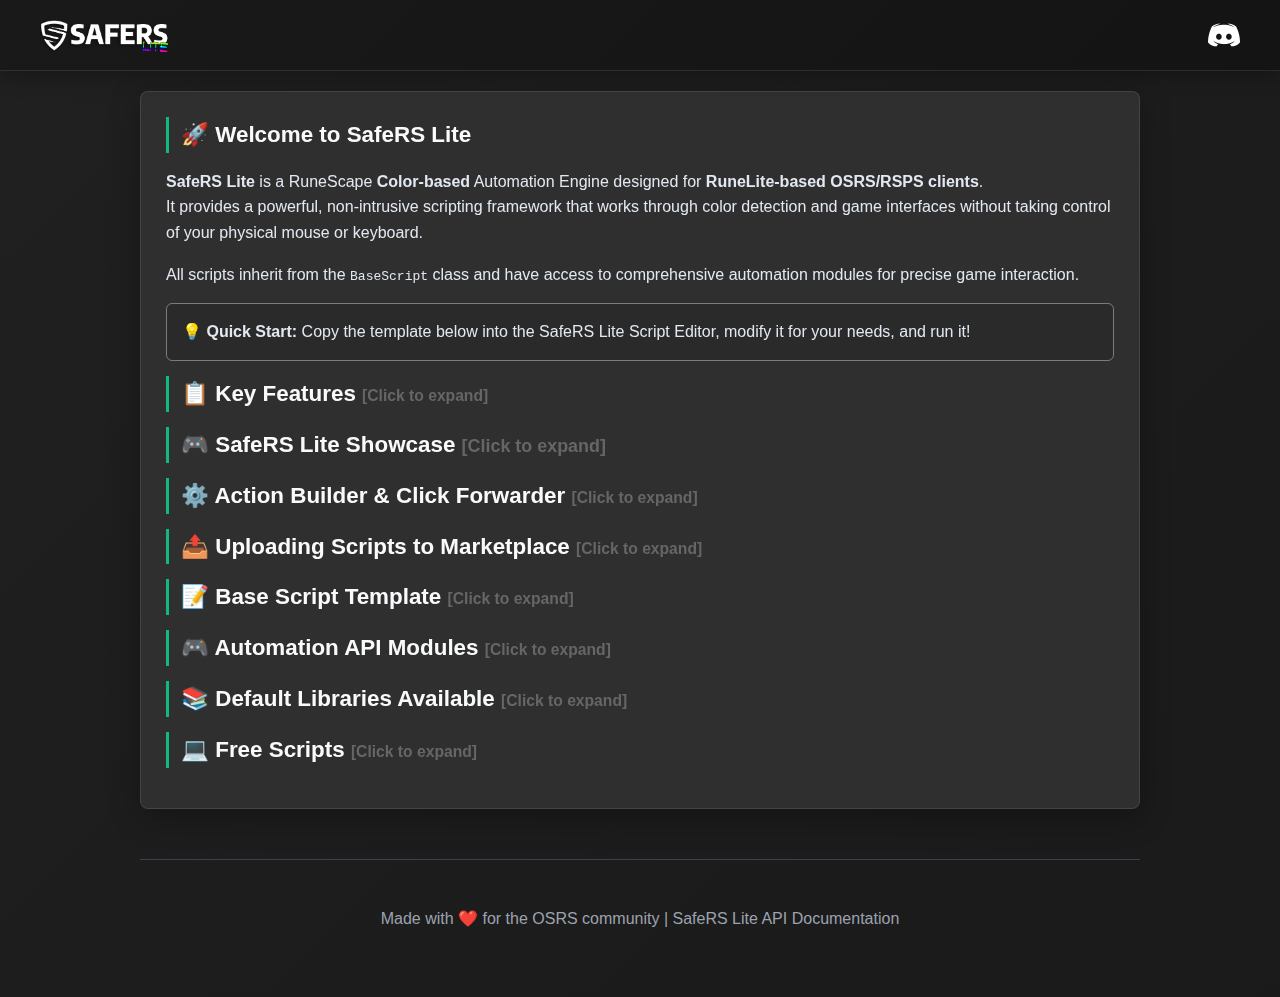
<file: docs/index.html>
<!DOCTYPE html>
<html lang="en">
<head>
    <meta charset="UTF-8">
    <meta name="viewport" content="width=device-width, initial-scale=1.0">
    <title>SafeRS Lite API Documentation</title>
    <link rel="icon" type="image/x-icon" href="assets/MainLogo.ico">
    <link rel="stylesheet" href="styles.css">
</head>
<body>
    <div class="header">
        <div class="left-section">
            <img src="assets/logo.png" alt="SafeRS Lite Logo">
        </div>
        <div class="right-section">
            <a href="https://discord.gg/safers" class="discord-link" target="_blank">
                <img src="assets/discord_image.png" alt="Join Discord">
            </a>
        </div>
    </div>

    <div class="container">
        <div class="main-content">
            <h2>🚀 Welcome to SafeRS <span class="rainbow-text">Lite</span></h2>
            <p><b>SafeRS Lite</b> is a RuneScape <b>Color-based</b> Automation Engine designed for <b>RuneLite-based OSRS/RSPS clients</b>.<br>It provides a powerful, non-intrusive scripting framework that works through color detection and game interfaces without taking control of your physical mouse or keyboard.</p>
            <p>All scripts inherit from the <code>BaseScript</code> class and have access to comprehensive automation modules for precise game interaction.</p>

            <div class="highlight">
                <strong>💡 Quick Start:</strong> Copy the template below into the SafeRS Lite Script Editor, modify it for your needs, and run it!
            </div>

            <h2>📋 Key Features <span id="features-toggle" style="cursor: pointer; font-size: 0.7em; color: #666;">[Click to expand]</span></h2>
            <div class="features-container" id="features-content" style="display: none;">
                <div class="features-list">
                    <div class="feature-card">
                        <div class="feature-icon">🛡️</div>
                        <div class="feature-content">
                            <h3>Non-Intrusive</h3>
                            <p>SafeRS Lite doesn't take control of your physical mouse or keyboard - it works through color detection and game interfaces only.</p>
                        </div>
                    </div>
                    <div class="feature-card">
                        <div class="feature-icon">🎯</div>
                        <div class="feature-content">
                            <h3>Structured Scripting</h3>
                            <p>All scripts follow a consistent setup → execute → cleanup pattern for reliable automation.</p>
                        </div>
                    </div>
                    <div class="feature-card">
                        <div class="feature-icon">🔄</div>
                        <div class="feature-content">
                            <h3>Automatic Injection</h3>
                            <p>All automation modules are automatically available in your script instance.</p>
                        </div>
                    </div>
                    <div class="feature-card">
                        <div class="feature-icon">📊</div>
                        <div class="feature-content">
                            <h3>Built-in Logging</h3>
                            <p>Timestamped logging system with <code>self.log()</code> for debugging and monitoring.</p>
                        </div>
                    </div>
                    <div class="feature-card">
                        <div class="feature-icon">🛡️</div>
                        <div class="feature-content">
                            <h3>Error Handling</h3>
                            <p>Comprehensive error handling with proper cleanup and status reporting.</p>
                        </div>
                    </div>
                    <div class="feature-card">
                        <div class="feature-icon">⚙️</div>
                        <div class="feature-content">
                            <h3>Action Builder</h3>
                            <p>Create complex multi-step action sequences triggered by hotkeys. Chain clicks, color detection, delays, and conditional logic for powerful automation.</p>
                        </div>
                    </div>
                    <div class="feature-card">
                        <div class="feature-icon">🖱️</div>
                        <div class="feature-content">
                            <h3>Click Forwarder</h3>
                            <p>Forward mouse clicks through action sequences. Step through actions one-by-one with each click or use autoclicker mode for hands-free automation.</p>
                        </div>
                    </div>
                </div>
            </div>

            <h2>🎮 SafeRS Lite Showcase <span id="showcase-toggle" style="cursor: pointer; font-size: 0.8em; color: #666;">[Click to expand]</span></h2>
            <div class="showcase-scrollable" id="showcase-content" style="display: none;">
                <div class="showcase-step">
                    <h3>Step 1: Window Attachment <span id="step1-toggle" style="cursor: pointer; font-size: 0.7em; color: #666;">[Click to expand]</span></h3>
                    <div id="step1-content" style="display: none;">
                        <p>Choose any window that is open on your computer and easily attach SafeRS Lite to it. The window attachment system allows you to target specific applications for automation.</p>
                        <img src="assets/example_window_attachment.png" alt="Window Attachment Example" style="max-width: 50%; height: auto; border-radius: 8px; margin: 20px 0;">
                    </div>
                </div>

                <div class="showcase-step">
                    <h3>Step 2: Area Configuration <span id="step2-toggle" style="cursor: pointer; font-size: 0.7em; color: #666;">[Click to expand]</span></h3>
                    <div id="step2-content" style="display: none;">
                        <p>SafeRS Lite comes with a bunch of standard required areas to configure with custom draw handling. These areas are initialized as globals for scripting:</p>
                        <ul style="color: #d1d5db; margin: 15px 0;">
                            <li><code>self.inventory</code> - Inventory area data</li>
                            <li><code>self.play_area</code> - Main game area data</li>
                            <li><code>self.bank</code> - Bank interface area data</li>
                            <li><code>self.spellbook</code> - Spellbook area data</li>
                            <li><code>self.chat</code> - Chat interface area data</li>
                            <li><code>self.minimap</code> - Minimap area data</li>
                            <li><code>self.equipment</code> - Equipment area data</li>
                            <li><code>self.prayer_menu</code> - Prayer menu area data</li>
                            <li><code>self.compass</code> - Compass area data</li>
                            <li><code>self.health_orb</code> - Health orb area data</li>
                            <li><code>self.prayer_orb</code> - Prayer orb area data</li>
                            <li><code>self.run_orb</code> - Run orb area data</li>
                            <li><code>self.special_attack_orb</code> - Special attack orb area data</li>
                            <li><code>self.xp_drop_area</code> - XP drop area data</li>
                            <li><code>custom areas by string</code> - Custom areas data if you put a space use underscores</li>
                        </ul>
                        <img src="assets/example_areas.png" alt="Area Configuration Example" style="max-width: 50%; height: auto; border-radius: 8px; margin: 20px 0;">
                    </div>
                </div>

                <div class="showcase-step">
                    <h3>Step 3: Script Management <span id="step3-toggle" style="cursor: pointer; font-size: 0.7em; color: #666;">[Click to expand]</span></h3>
                    <div id="step3-content" style="display: none;">
                        <p>Your saved scripts will load here and you can run them directly from this interface. This is your script library where all your automation scripts are organized.</p>
                        <img src="assets/example_scripts1.png" alt="Scripts View Example 1" style="max-width: 50%; height: auto; border-radius: 8px; margin: 20px 0;">

                        <p>SafeRS Lite comes with a built-in gear switcher that allows you to quickly switch between equipment setups. This is included with every SafeRS Lite installation.</p>
                        <img src="assets/example_scripts2.png" alt="Built-in Gear Switcher Example" style="max-width: 50%; height: auto; border-radius: 8px; margin: 20px 0;">
                    </div>
                </div>

                <div class="showcase-step">
                    <h3>Step 4: Script Editor <span id="step4-toggle" style="cursor: pointer; font-size: 0.7em; color: #666;">[Click to expand]</span></h3>
                    <div id="step4-content" style="display: none;">
                        <p>The built-in script loader lets you paste in your script or edit existing ones. Scripts can be loaded from your saved scripts library or created from scratch.</p>
                        <img src="assets/example_scripting_editor.png" alt="Scripting Editor Example" style="max-width: 50%; height: auto; border-radius: 8px; margin: 20px 0;">
                    </div>
                </div>

                <div class="showcase-step">
                    <h3>Step 5: Script Execution <span id="step5-toggle" style="cursor: pointer; font-size: 0.7em; color: #666;">[Click to expand]</span></h3>
                    <div id="step5-content" style="display: none;">
                        <p>Start and stop your scripts with simple controls. The log output area shows real-time feedback from your running scripts, including status updates and any errors.</p>
                        <img src="assets/example_script_execution.png" alt="Script Execution Example" style="max-width: 50%; height: auto; border-radius: 8px; margin: 20px 0;">
                    </div>
                </div>

                <div class="showcase-step">
                    <h3>Step 6: Saved Scripts Management <span id="step6-toggle" style="cursor: pointer; font-size: 0.7em; color: #666;">[Click to expand]</span></h3>
                    <div id="step6-content" style="display: none;">
                        <p>Manage your saved scripts configuration. Scripts are automatically saved and will load into the program each time you start SafeRS Lite.</p>
                        <img src="assets/example_saved_scripts.png" alt="Saved Scripts Example" style="max-width: 50%; height: auto; border-radius: 8px; margin: 20px 0;">
                    </div>
                </div>

                <div class="showcase-step">
                    <h3>Step 7: Script Utilities <span id="step7-toggle" style="cursor: pointer; font-size: 0.7em; color: #666;">[Click to expand]</span></h3>
                    <div id="step7-content" style="display: none;">
                        <p>Helpful utilities for picking coordinates and colors. These tools make it easy to identify specific screen locations and color values for your automation scripts.</p>
                        <img src="assets/example_script_utilities.png" alt="Script Utilities Example" style="max-width: 50%; height: auto; border-radius: 8px; margin: 20px 0;">
                    </div>
                </div>

                <div class="showcase-step">
                    <h3>Step 8: Action Builder <span id="step8-toggle" style="cursor: pointer; font-size: 0.7em; color: #666;">[Click to expand]</span></h3>
                    <div id="step8-content" style="display: none;">
                        <p>Build powerful action sequences that execute with a single hotkey press. Create multi-step automations with conditional logic, color detection, and human-like timing.</p>
                        <p>Action Builder allows you to:</p>
                        <ul style="color: #d1d5db; margin: 15px 0;">
                            <li>Chain multiple actions together (clicks, key presses, delays, color scanning)</li>
                            <li>Use conditional logic based on color detection results</li>
                            <li>Assign hotkeys to trigger entire sequences instantly</li>
                            <li>Create reusable action sets for common tasks</li>
                            <li>Interact with inventory, spellbook, equipment, and custom areas</li>
                        </ul>
                        <p>Perfect for gear switching, quick actions, and complex automation workflows.</p>
                    </div>
                </div>

                <div class="showcase-step">
                    <h3>Step 9: Click Forwarder <span id="step9-toggle" style="cursor: pointer; font-size: 0.7em; color: #666;">[Click to expand]</span></h3>
                    <div id="step9-content" style="display: none;">
                        <p>Forward mouse clicks through action sequences step-by-step. Each click executes the next action in your configured sequence, giving you precise control over complex automation.</p>
                        <p>Click Forwarder features:</p>
                        <ul style="color: #d1d5db; margin: 15px 0;">
                            <li>Step-through mode: Execute actions one-by-one with each click</li>
                            <li>Autoclicker mode: Automatically execute actions at configurable intervals</li>
                            <li>Multiple action sets: Switch between different sequences on the fly</li>
                            <li>Toggle hotkeys: Enable/disable forwarding with a key press</li>
                            <li>Works seamlessly with Action Builder sequences</li>
                        </ul>
                        <p>Ideal for repetitive tasks, gear switches, and situations where you want to control the pace of automation.</p>
                    </div>
                </div>
            </div>

            <h2>⚙️ Action Builder & Click Forwarder <span id="config-toggle" style="cursor: pointer; font-size: 0.7em; color: #666;">[Click to expand]</span></h2>
            <div class="template-section" id="config-content" style="display: none;">
                <h3>Action Builder</h3>
                <p>The <strong>Action Builder</strong> allows you to create sequences of actions that are triggered by hotkeys. This powerful feature lets you automate complex multi-step operations with a single key press.</p>
                
                <div class="highlight">
                    <strong>💡 Key Features:</strong>
                    <ul style="color: #d1d5db; margin: 15px 0;">
                        <li><strong>Action Sequences:</strong> Chain together multiple actions (clicks, color detection, key presses, delays, etc.)</li>
                        <li><strong>Hotkey Triggers:</strong> Assign any keyboard hotkey to activate your action sequence</li>
                        <li><strong>Conditional Logic:</strong> Use if/else statements based on color detection results</li>
                        <li><strong>Area-Based Actions:</strong> Click locations, scan colors, and interact with inventory slots, spellbook, equipment, and custom areas</li>
                        <li><strong>Human-like Timing:</strong> Randomize delays and click positions for natural behavior</li>
                    </ul>
                </div>

                <h4>Available Action Types</h4>
                <div style="margin: 15px 0;">
                    <table style="width: 100%; border-collapse: collapse; color: #d1d5db;">
                        <thead>
                            <tr style="background-color: #2C2F33; border-bottom: 2px solid #40444B;">
                                <th style="padding: 10px; text-align: left;">Action Type</th>
                                <th style="padding: 10px; text-align: left;">Description</th>
                            </tr>
                        </thead>
                        <tbody>
                            <tr style="border-bottom: 1px solid #40444B;">
                                <td style="padding: 8px;"><code>👆 Click</code></td>
                                <td style="padding: 8px;">Click a specific location, inventory slot, spellbook slot, or equipment slot</td>
                            </tr>
                            <tr style="border-bottom: 1px solid #40444B;">
                                <td style="padding: 8px;"><code>🔍 Find & Click</code></td>
                                <td style="padding: 8px;">Scan an area for a color and automatically click it when found</td>
                            </tr>
                            <tr style="border-bottom: 1px solid #40444B;">
                                <td style="padding: 8px;"><code>⌨️ Key</code></td>
                                <td style="padding: 8px;">Press a keyboard key or key combination (with Ctrl, Shift, Alt modifiers)</td>
                            </tr>
                            <tr style="border-bottom: 1px solid #40444B;">
                                <td style="padding: 8px;"><code>⏱️ Wait</code></td>
                                <td style="padding: 8px;">Pause execution for a specified duration (with optional randomization)</td>
                            </tr>
                            <tr style="border-bottom: 1px solid #40444B;">
                                <td style="padding: 8px;"><code>⏳ Wait Color</code></td>
                                <td style="padding: 8px;">Wait until a specific color appears in an area before continuing</td>
                            </tr>
                            <tr style="border-bottom: 1px solid #40444B;">
                                <td style="padding: 8px;"><code>✅ If Found</code></td>
                                <td style="padding: 8px;">Conditional - only execute next actions if previous color scan found a match</td>
                            </tr>
                            <tr style="border-bottom: 1px solid #40444B;">
                                <td style="padding: 8px;"><code>❌ If Missing</code></td>
                                <td style="padding: 8px;">Conditional - only execute next actions if previous color scan did NOT find a match</td>
                            </tr>
                            <tr style="border-bottom: 1px solid #40444B;">
                                <td style="padding: 8px;"><code>↩️ End If</code></td>
                                <td style="padding: 8px;">End a conditional block (if/else)</td>
                            </tr>
                            <tr style="border-bottom: 1px solid #40444B;">
                                <td style="padding: 8px;"><code>⛔ Stop</code></td>
                                <td style="padding: 8px;">Stop execution of the action sequence</td>
                            </tr>
                            <tr style="border-bottom: 1px solid #40444B;">
                                <td style="padding: 8px;"><code>🎲 Antiban</code></td>
                                <td style="padding: 8px;">Random chance to skip this action (for human-like variation)</td>
                            </tr>
                        </tbody>
                    </table>
                </div>

                <div class="highlight">
                    <strong>📖 Usage:</strong> Action Builder is accessible from the <strong>Scripts</strong> tab. Create action sets, assign hotkeys, and enable them to use your sequences in-game.
                </div>

                <h3>Click Forwarder</h3>
                <p>The <strong>Click Forwarder</strong> allows you to step through action sequences with each mouse click. It provides precise control over when actions execute, perfect for situations where you want manual control over the automation pace.</p>
                
                <div class="highlight">
                    <strong>💡 Key Features:</strong>
                    <ul style="color: #d1d5db; margin: 15px 0;">
                        <li><strong>Step-Through Mode:</strong> Execute actions one-by-one with each left click</li>
                        <li><strong>Autoclicker Mode:</strong> Automatically execute actions at configurable intervals (hands-free)</li>
                        <li><strong>Action Set Integration:</strong> Use the same action sets created in Action Builder</li>
                        <li><strong>Toggle Hotkeys:</strong> Enable or disable forwarding with a single key press</li>
                        <li><strong>Smart Click Forwarding:</strong> Forwards clicks to the attached window while executing actions</li>
                        <li><strong>Human-like Behavior:</strong> Optional randomization and attention drift simulation</li>
                    </ul>
                </div>

                <h4>How It Works</h4>
                <p>Click Forwarder intercepts your mouse clicks and forwards them to the attached game window while simultaneously executing the next action in your configured sequence. This creates a seamless integration between your manual input and automated actions.</p>
                
                <div class="highlight">
                    <strong>📖 Usage:</strong> Click Forwarder is accessible from the <strong>Scripts</strong> tab. Select an action set, configure your toggle hotkey, and enable forwarding to start using it.
                </div>
            </div>

            <h2>📤 Uploading Scripts to Marketplace <span id="upload-toggle" style="cursor: pointer; font-size: 0.7em; color: #666;">[Click to expand]</span></h2>
            <div class="template-section" id="upload-content" style="display: none;">
                <h3>Packaging Your Script</h3>
                <p>Before uploading, you need to package your script with all its configurations. SafeRS Lite creates a complete bundle that includes everything needed to run your script.</p>
                
                <h4>How to Package</h4>
                <p>To package your script with all configurations:</p>
                <ol style="color: #d1d5db; margin: 15px 0; padding-left: 20px;">
                    <li>Navigate to the <strong>Scripts</strong> tab</li>
                    <li>Select your script from the list</li>
                    <li>Click the <strong>Package</strong> button</li>
                    <li>Choose a location to save the <code>bundle.json</code> file</li>
                </ol>
                <p>The packaged bundle includes all scan areas, custom areas, and the RuneLite profile you're currently using. This ensures anyone who downloads your script will have the exact same configuration.</p>

                <div class="highlight">
                    <strong>💡 Pro Tip:</strong> Before packaging, make sure you've configured all scan areas and activated the RuneLite profile you want to bundle with your script. The package captures your current configuration state.
                </div>

                <h3>Script Configuration & Bundles</h3>
                <p>When you package a script for sharing or marketplace distribution, SafeRS Lite automatically bundles everything needed to run the script with your exact configuration.</p>

                <h4>What Gets Included in Script Bundles</h4>
                <p>Script bundles (saved as <code>bundle.json</code>) contain all the necessary configuration:</p>
                
                <div style="margin: 15px 0;">
                    <div class="feature-card" style="margin-bottom: 15px;">
                        <div class="feature-icon">📜</div>
                        <div class="feature-content">
                            <h3>Script Content</h3>
                            <p>The complete Python script source code that defines your automation logic. This is the core of your script.</p>
                        </div>
                    </div>

                    <div class="feature-card" style="margin-bottom: 15px;">
                        <div class="feature-icon">🎯</div>
                        <div class="feature-content">
                            <h3>Scan Areas</h3>
                            <p>All configured scan area coordinates are included. This includes:</p>
                            <ul style="color: #d1d5db; margin: 10px 0 0 20px;">
                                <li>Standard areas: <code>inventory</code>, <code>play_area</code>, <code>bank</code>, <code>spellbook</code>, <code>chat</code>, <code>minimap</code>, etc.</li>
                                <li>All custom configured scan areas with their exact coordinates</li>
                                <li>Area definitions that scripts reference during execution</li>
                            </ul>
                            <p style="margin-top: 10px;">When someone downloads your script, they'll get the exact area configurations you used, ensuring consistent behavior.</p>
                        </div>
                    </div>

                    <div class="feature-card" style="margin-bottom: 15px;">
                        <div class="feature-icon">📍</div>
                        <div class="feature-content">
                            <h3>Custom Areas</h3>
                            <p>Any custom area definitions you've created are included in the bundle. Custom areas allow scripts to interact with specific screen regions beyond the standard areas.</p>
                            <p style="margin-top: 10px;"><strong>Note:</strong> Custom area names with spaces should use underscores when referenced in scripts (e.g., <code>"my_custom_area"</code>).</p>
                        </div>
                    </div>

                    <div class="feature-card" style="margin-bottom: 15px;">
                        <div class="feature-icon">⚙️</div>
                        <div class="feature-content">
                            <h3>RuneLite Profile</h3>
                            <p>The complete RuneLite plugin profile configuration is embedded in the bundle, including:</p>
                            <ul style="color: #d1d5db; margin: 10px 0 0 20px;">
                                <li>Full RuneLite plugin settings (all properties)</li>
                                <li>Client configuration that matches your setup</li>
                                <li>Plugin configurations that scripts may depend on</li>
                            </ul>
                            <p style="margin-top: 10px;">When a script is downloaded, the RuneLite profile is automatically created/imported if it doesn't exist. Scripts tied to specific profiles will prompt users to activate the correct profile.</p>
                        </div>
                    </div>
                </div>

                <h4>Bundle Structure</h4>
                <p>The <code>bundle.json</code> file follows this structure:</p>
                <pre class="code-block" style="background: #1e1e1e; padding: 15px; border-radius: 8px; overflow-x: auto;"><span style="color: #6A9955;">{</span>
  <span style="color: #CE9178;">"bundle_version"</span>: <span style="color: #CE9178;">"2.1"</span>,
  <span style="color: #CE9178;">"bundle_type"</span>: <span style="color: #CE9178;">"script"</span>,
  <span style="color: #CE9178;">"bundle_name"</span>: <span style="color: #CE9178;">"My Script Name"</span>,
  <span style="color: #CE9178;">"app_name"</span>: <span style="color: #CE9178;">"SafeRSLite"</span>,
  <span style="color: #CE9178;">"exported"</span>: <span style="color: #CE9178;">"2024-01-01 12:00:00"</span>,
  <span style="color: #CE9178;">"script_content"</span>: <span style="color: #6A9955;">"# Python script code here..."</span>,
  <span style="color: #CE9178;">"scan_areas"</span>: <span style="color: #6A9955;">{</span>
    <span style="color: #CE9178;">"inventory"</span>: <span style="color: #6A9955;">[</span><span style="color: #B5CEA8;">100</span>, <span style="color: #B5CEA8;">100</span>, <span style="color: #B5CEA8;">500</span>, <span style="color: #B5CEA8;">400</span><span style="color: #6A9955;">]</span>,
    <span style="color: #CE9178;">"play_area"</span>: <span style="color: #6A9955;">[</span><span style="color: #B5CEA8;">50</span>, <span style="color: #B5CEA8;">50</span>, <span style="color: #B5CEA8;">750</span>, <span style="color: #B5CEA8;">550</span><span style="color: #6A9955;">]</span>
    <span style="color: #6A9955;">...</span>
  <span style="color: #6A9955;">}</span>,
  <span style="color: #CE9178;">"custom_areas"</span>: <span style="color: #6A9955;">{</span>
    <span style="color: #CE9178;">"my_custom_area"</span>: <span style="color: #6A9955;">{</span>
      <span style="color: #CE9178;">"coordinates"</span>: <span style="color: #6A9955;">[</span><span style="color: #B5CEA8;">200</span>, <span style="color: #B5CEA8;">200</span>, <span style="color: #B5CEA8;">300</span>, <span style="color: #B5CEA8;">300</span><span style="color: #6A9955;">]</span>
    <span style="color: #6A9955;">}</span>
  <span style="color: #6A9955;">}</span>,
  <span style="color: #CE9178;">"runelite_profile"</span>: <span style="color: #6A9955;">{</span>
    <span style="color: #CE9178;">"name"</span>: <span style="color: #CE9178;">"SafeRS_MyScript"</span>,
    <span style="color: #CE9178;">"properties"</span>: <span style="color: #6A9955;">"# Full RuneLite profile properties content..."</span>
  <span style="color: #6A9955;">}</span>
<span style="color: #6A9955;">}</span></pre>

                <h4>Downloading Scripts from Marketplace</h4>
                <p>When you download a script from the marketplace:</p>
                <ul style="color: #d1d5db; margin: 15px 0; padding-left: 20px;">
                    <li><strong>Scan Areas:</strong> All configured areas are automatically imported and set up</li>
                    <li><strong>Custom Areas:</strong> Any custom areas are added to your configuration</li>
                    <li><strong>RuneLite Profile:</strong> The profile is automatically created/imported if it doesn't exist. You'll be prompted to activate it if needed</li>
                    <li><strong>Profile Naming:</strong> Scripts from the marketplace use profiles named <code>SafeRS_[scriptname]</code> to avoid conflicts</li>
                </ul>
                <p>This means scripts will work immediately after download without manual configuration!</p>

                <h3>Upload Requirements & Process</h3>
                <p>SafeRS Lite has specific requirements and processes for script submissions to ensure quality and maintain standards.</p>

                <h4>Upload Methods</h4>
                <div style="margin: 15px 0;">
                    <div class="feature-card" style="margin-bottom: 15px;">
                        <div class="feature-icon">⭐</div>
                        <div class="feature-content">
                            <h3>Premium Scripter Role - Direct Upload</h3>
                            <p>If you have the <strong>Premium Scripter</strong> Discord role, you can upload scripts directly through the SafeRS Lite client. This allows for instant publishing to the marketplace.</p>
                            <ul style="color: #d1d5db; margin: 10px 0 0 20px;">
                                <li>Navigate to the <strong>Scripting</strong> tab</li>
                                <li>Click <strong>Select Bundle to Upload</strong> button</li>
                                <li>Choose your <code>bundle.json</code> file</li>
                                <li>Your script will be uploaded and available immediately</li>
                            </ul>
                        </div>
                    </div>

                    <div class="feature-card" style="margin-bottom: 15px;">
                        <div class="feature-icon">📋</div>
                        <div class="feature-content">
                            <h3>Portal Submission - Standard Process</h3>
                            <p>If you don't have the Premium Scripter role, submit your script through the submission portal for review and approval.</p>
                            <ul style="color: #d1d5db; margin: 10px 0 0 20px;">
                                <li>Package your script using the steps above</li>
                                <li>Submit your <code>bundle.json</code> through the official submission portal</li>
                                <li>Developers review your submission for quality and standards compliance</li>
                                <li>If approved, an authorized moderator adds your script to the marketplace</li>
                            </ul>
                            <p style="margin-top: 10px;">This process ensures all scripts meet SafeRS Lite's quality standards before being available to users.</p>
                        </div>
                    </div>
                </div>

                <h4>Script Standards</h4>
                <p>All scripts submitted to the marketplace must follow SafeRS Lite's script standards:</p>
                <ul style="color: #d1d5db; margin: 15px 0; padding-left: 20px;">
                    <li><strong>Code Quality:</strong> Clean, readable, and well-documented code</li>
                    <li><strong>Error Handling:</strong> Proper exception handling and cleanup procedures</li>
                    <li><strong>Resource Management:</strong> Correct cleanup in the <code>cleanup()</code> method</li>
                    <li><strong>Naming Conventions:</strong> Descriptive class and variable names</li>
                    <li><strong>Documentation:</strong> Clear docstrings explaining script functionality</li>
                    <li><strong>Configuration:</strong> Properly bundled with all required areas and profiles</li>
                </ul>

                <div class="highlight">
                    <strong>⚠️ Important:</strong> Scripts that don't meet these standards will be rejected during review. Make sure your script is thoroughly tested and follows best practices before submission.
                </div>

                <h4>Premium Scripts</h4>
                <p>Premium scripts are paid scripts available through the marketplace. There are special requirements for premium scripts:</p>
                <ul style="color: #d1d5db; margin: 15px 0; padding-left: 20px;">
                    <li><strong>Premium Scripter Requirement:</strong> Only Premium Scripters can create premium scripts</li>
                    <li><strong>Payment Processing:</strong> Must work with SafeRS Lite team to set up payment processing</li>
                    <li><strong>Customizations:</strong> Additional features and integrations require coordination with the development team</li>
                    <li><strong>Approval Process:</strong> Premium scripts undergo additional review to ensure payment systems work correctly</li>
                </ul>
                <p>If you're interested in creating premium scripts, contact the SafeRS Lite team through Discord to discuss requirements and payment setup.</p>

                <h4>Free Script Sharing</h4>
                <p>Anyone can create and share scripts for free! However, there's an important distinction:</p>
                <div style="margin: 15px 0; padding: 15px; background-color: #2C2F33; border-radius: 8px; border-left: 4px solid #5865F2;">
                    <p style="color: #d1d5db; margin: 0;"><strong>Free Sharing vs. Marketplace:</strong></p>
                    <ul style="color: #d1d5db; margin: 10px 0 0 20px;">
                        <li><strong>Free Sharing:</strong> You can share your script files (<code>bundle.json</code>) directly with others through any method (Discord, forums, etc.) - no approval needed</li>
                        <li><strong>Marketplace:</strong> Scripts in the marketplace must be approved and verified. Only approved scripts appear in the in-client marketplace for users to browse and download</li>
                    </ul>
                    <p style="color: #d1d5db; margin-top: 10px;">The marketplace is limited to <strong>approved/verified scripts only</strong> to ensure quality and safety for all users.</p>
                </div>

                <h4>Submission Checklist</h4>
                <p>Before submitting your script, make sure you have:</p>
                <ul style="color: #d1d5db; margin: 15px 0; padding-left: 20px;">
                    <li>✅ Tested your script thoroughly</li>
                    <li>✅ Packaged your script with all configurations (bundle.json)</li>
                    <li>✅ Verified all scan areas are properly configured</li>
                    <li>✅ Included appropriate RuneLite profile (if required)</li>
                    <li>✅ Added clear documentation and comments to your code</li>
                    <li>✅ Implemented proper error handling and cleanup</li>
                    <li>✅ Followed SafeRS Lite script standards</li>
                    <li>✅ Make sure your script is configured to run on the fixed interface style for standardization. You can specify if it can be used in either or make multiple version. Contact the developers for support on this.</li>
                </ul>

                <div class="highlight">
                    <strong>📝 Note:</strong> For portal submissions, include a clear description of what your script does, any special requirements, and testing notes. This helps the review process go smoothly.
                </div>
            </div>

            <h2>📝 Base Script Template <span id="template-toggle" style="cursor: pointer; font-size: 0.7em; color: #666;">[Click to expand]</span></h2>
            <div class="template-section" id="template-content" style="display: none;">
                <h3>Complete Example Script</h3>
                <p>This template demonstrates all the key concepts of SafeRS Lite scripting:</p>
                
                <pre class="code-block"><span style="color: #6A9955;"># SafeRS Lite BaseScript Template</span>
<span style="color: #6A9955;"># Create a script class that inherits from BaseScript</span>

<span style="color: #569CD6;">from</span> <span style="color: #9CDCFE;">internal_scripts</span>.<span style="color: #9CDCFE;">base_script</span> <span style="color: #569CD6;">import</span> <span style="color: #4EC9B0;">BaseScript</span>

<span style="color: #569CD6;">class</span> <span style="color: #4EC9B0;">MyScript</span>(<span style="color: #4EC9B0;">BaseScript</span>):
    <span style="color: #6A9955;">"""
    My custom automation script
    """</span>
    
    <span style="color: #569CD6;">def</span> <span style="color: #DCDCAA;">__init__</span>(<span style="color: #9CDCFE;">self</span>):
        <span style="color: #4EC9B0;">super</span>().<span style="color: #DCDCAA;">__init__</span>(
            <span style="color: #9CDCFE;">name</span>=<span style="color: #CE9178;">"MyScript"</span>,
            <span style="color: #9CDCFE;">description</span>=<span style="color: #CE9178;">"Description of what this script does"</span>,
            <span style="color: #9CDCFE;">version</span>=<span style="color: #CE9178;">"1.0"</span>
        )
        
        <span style="color: #6A9955;"># Set script metadata</span>
        <span style="color: #9CDCFE;">self</span>.<span style="color: #9CDCFE;">metadata</span>.<span style="color: #DCDCAA;">update</span>({
            <span style="color: #CE9178;">'category'</span>: <span style="color: #CE9178;">'general'</span>,  <span style="color: #6A9955;"># e.g., 'combat', 'skilling', 'utility'</span>
            <span style="color: #CE9178;">'tags'</span>: [<span style="color: #CE9178;">'template'</span>],  <span style="color: #6A9955;"># e.g., ['combat', 'pvm', 'afk']</span>
            <span style="color: #CE9178;">'requirements'</span>: []  <span style="color: #6A9955;"># e.g., ['inventory_space', 'specific_item']</span>
        })
        
        <span style="color: #6A9955;"># Script-specific variables</span>
        <span style="color: #9CDCFE;">self</span>.<span style="color: #9CDCFE;">target_slot</span> = <span style="color: #B5CEA8;">1</span>
        <span style="color: #9CDCFE;">self</span>.<span style="color: #9CDCFE;">wait_duration</span> = <span style="color: #B5CEA8;">5.0</span>
    
    <span style="color: #569CD6;">def</span> <span style="color: #DCDCAA;">setup</span>(<span style="color: #9CDCFE;">self</span>) -> <span style="color: #4EC9B0;">bool</span>:
        <span style="color: #6A9955;">"""
        Setup method called before script execution
        Initialize any resources needed for the script
        """</span>
        <span style="color: #9CDCFE;">self</span>.<span style="color: #DCDCAA;">log</span>(<span style="color: #CE9178;">"Setting up MyScript..."</span>)
        
        <span style="color: #6A9955;"># Check if required automation modules are available</span>
        <span style="color: #569CD6;">if</span> <span style="color: #569CD6;">not</span> <span style="color: #4EC9B0;">hasattr</span>(<span style="color: #9CDCFE;">self</span>, <span style="color: #CE9178;">'inventory'</span>):
            <span style="color: #9CDCFE;">self</span>.<span style="color: #DCDCAA;">log</span>(<span style="color: #CE9178;">"ERROR: Inventory automation not available"</span>)
            <span style="color: #569CD6;">return</span> <span style="color: #569CD6;">False</span>
        
        <span style="color: #569CD6;">if</span> <span style="color: #569CD6;">not</span> <span style="color: #4EC9B0;">hasattr</span>(<span style="color: #9CDCFE;">self</span>, <span style="color: #CE9178;">'timing'</span>):
            <span style="color: #9CDCFE;">self</span>.<span style="color: #DCDCAA;">log</span>(<span style="color: #CE9178;">"ERROR: Timing automation not available"</span>)
            <span style="color: #569CD6;">return</span> <span style="color: #569CD6;">False</span>
        
        <span style="color: #9CDCFE;">self</span>.<span style="color: #DCDCAA;">log</span>(<span style="color: #CE9178;">f"Target slot: {self.target_slot}"</span>)
        <span style="color: #9CDCFE;">self</span>.<span style="color: #DCDCAA;">log</span>(<span style="color: #CE9178;">f"Wait duration: {self.wait_duration} seconds"</span>)
        <span style="color: #9CDCFE;">self</span>.<span style="color: #DCDCAA;">log</span>(<span style="color: #CE9178;">"Setup completed successfully"</span>)
        <span style="color: #569CD6;">return</span> <span style="color: #569CD6;">True</span>
    
    <span style="color: #569CD6;">def</span> <span style="color: #DCDCAA;">execute_iteration</span>(<span style="color: #9CDCFE;">self</span>) -> <span style="color: #4EC9B0;">bool</span>:
        <span style="color: #6A9955;">"""
        Execute one iteration of the script
        This is where your main script logic goes
        """</span>
        <span style="color: #569CD6;">try</span>:
            <span style="color: #6A9955;"># Example: Click inventory slot 1</span>
            <span style="color: #9CDCFE;">self</span>.<span style="color: #DCDCAA;">log</span>(<span style="color: #CE9178;">f"Clicking inventory slot {self.target_slot}"</span>)
            <span style="color: #9CDCFE;">success</span> = <span style="color: #9CDCFE;">self</span>.<span style="color: #DCDCAA;">click_slot</span>(<span style="color: #9CDCFE;">self</span>.<span style="color: #9CDCFE;">target_slot</span>)
            
            <span style="color: #569CD6;">if</span> <span style="color: #569CD6;">not</span> <span style="color: #9CDCFE;">success</span>:
                <span style="color: #9CDCFE;">self</span>.<span style="color: #DCDCAA;">log</span>(<span style="color: #CE9178;">"ERROR: Failed to click inventory slot"</span>)
                <span style="color: #569CD6;">return</span> <span style="color: #569CD6;">False</span>
            
            <span style="color: #6A9955;"># Example: Wait for 5 seconds</span>
            <span style="color: #9CDCFE;">self</span>.<span style="color: #DCDCAA;">log</span>(<span style="color: #CE9178;">f"Waiting {self.wait_duration} seconds..."</span>)
            <span style="color: #9CDCFE;">self</span>.<span style="color: #DCDCAA;">wait</span>(<span style="color: #9CDCFE;">self</span>.<span style="color: #9CDCFE;">wait_duration</span>)
            
            <span style="color: #9CDCFE;">self</span>.<span style="color: #DCDCAA;">log</span>(<span style="color: #CE9178;">"Iteration completed successfully"</span>)
            <span style="color: #569CD6;">return</span> <span style="color: #569CD6;">True</span>
            
        <span style="color: #569CD6;">except</span> <span style="color: #4EC9B0;">Exception</span> <span style="color: #569CD6;">as</span> <span style="color: #9CDCFE;">e</span>:
            <span style="color: #9CDCFE;">self</span>.<span style="color: #DCDCAA;">log</span>(<span style="color: #CE9178;">f"ERROR in execute_iteration: {str(e)}"</span>)
            <span style="color: #569CD6;">return</span> <span style="color: #569CD6;">False</span>
    
    <span style="color: #569CD6;">def</span> <span style="color: #DCDCAA;">cleanup</span>(<span style="color: #9CDCFE;">self</span>) -> <span style="color: #4EC9B0;">None</span>:
        <span style="color: #6A9955;">"""
        Cleanup method called after script execution
        Clean up any resources used by the script
        """</span>
        <span style="color: #9CDCFE;">self</span>.<span style="color: #DCDCAA;">log</span>(<span style="color: #CE9178;">"Cleaning up MyScript..."</span>)
        <span style="color: #9CDCFE;">self</span>.<span style="color: #DCDCAA;">log</span>(<span style="color: #CE9178;">"Script finished"</span>)

<span style="color: #6A9955;"># Available automation modules (injected into script instance):</span>
<span style="color: #6A9955;"># self.mouse - Mouse automation (click_coordinates, move, etc.)</span>
<span style="color: #6A9955;"># self.color - Color detection (find_color, wait_for_color, etc.)</span>
<span style="color: #6A9955;"># self.keyboard - Keyboard input (press_key, send_string, etc.)</span>
<span style="color: #6A9955;"># self.timing - Timing functions (wait, wait_random, etc.)</span>
<span style="color: #6A9955;"># self.inventory_automation - Inventory management (click_slot, drop_all_color, etc.)</span>
<span style="color: #6A9955;"># self.spellbook - Spellbook interaction (click_spell, etc.)</span>
<span style="color: #6A9955;"># self.hotkey - Hotkey management (register_hotkey, etc.)</span>
<span style="color: #6A9955;"># self.movement - Movement detection (is_moving, wait_for_movement, etc.)</span>

<span style="color: #6A9955;"># Convenience methods available:</span>
<span style="color: #6A9955;"># self.click_slot(slot_id) - Click inventory slot</span>
<span style="color: #6A9955;"># self.click_spell(slot_id) - Click spellbook slot</span>
<span style="color: #6A9955;"># self.find_color(area, color_hex, tolerance=10) - Find color in area</span>
<span style="color: #6A9955;"># self.wait_for_color(area, color_hex, timeout=10.0) - Wait for color</span>
<span style="color: #6A9955;"># self.wait(duration) - Wait for duration</span>
<span style="color: #6A9955;"># self.wait_random(min_duration, max_duration) - Random wait</span>
<span style="color: #6A9955;"># self.log(message) - Log message with timestamp</span>

<span style="color: #6A9955;"># Scan area variables (automatically injected):</span>
<span style="color: #6A9955;"># self.inventory - Inventory area data</span>
<span style="color: #6A9955;"># self.play_area - Main game area data</span>
<span style="color: #6A9955;"># self.bank - Bank interface area data</span>
<span style="color: #6A9955;"># self.spellbook - Spellbook area data</span>
<span style="color: #6A9955;"># etc.</span>

<span style="color: #6A9955;"># Usage with scripting engine:</span>
<span style="color: #6A9955;"># script = MyScript()</span>
<span style="color: #6A9955;"># scripting_engine.execute_base_script(script, duration=60.0)</span>                </pre>
                
                <div style="margin: 15px 0; text-align: center;">
                    <button id="copy-template-btn" style="
                        background: linear-gradient(135deg, #10b981, #34d399);
                        color: white;
                        border: none;
                        padding: 10px 20px;
                        border-radius: 6px;
                        font-size: 14px;
                        font-weight: 600;
                        cursor: pointer;
                        transition: all 0.3s ease;
                        box-shadow: 0 2px 8px rgba(16, 185, 129, 0.3);
                    " onmouseover="this.style.transform='translateY(-2px)'; this.style.boxShadow='0 4px 12px rgba(16, 185, 129, 0.4)'" onmouseout="this.style.transform='translateY(0)'; this.style.boxShadow='0 2px 8px rgba(16, 185, 129, 0.3)'">
                        📋 Copy Template to Clipboard
                    </button>
                </div>
                
                <div class="quick-links">
                    <a href="src/internal_scripts/example_template.html" class="quick-link">📖 View Full Template Documentation</a>
                </div>
            </div>

            <h2>🎮 Automation API Modules <span id="api-toggle" style="cursor: pointer; font-size: 0.7em; color: #666;">[Click to expand]</span></h2>
            <div id="api-content" style="display: none;">
                <p>Quick access to all automation modules. Click any module for detailed API documentation:</p>

                <div class="api-scrollable">
                    <div class="api-reference">
                        <a href="src/core/scripting_api/mouse_automation.html" target="_blank" class="api-link">
                            <span class="api-icon">🖱️</span>
                            <span class="api-name">Mouse Automation</span>
                            <span class="api-desc">Precise mouse control with coordinates and areas</span>
                        </a>
                        <a href="src/core/scripting_api/color_automation.html" target="_blank" class="api-link">
                            <span class="api-icon">🎨</span>
                            <span class="api-name">Color Automation</span>
                            <span class="api-desc">Advanced color detection and scanning</span>
                        </a>
                        <a href="src/core/scripting_api/keyboard_automation.html" target="_blank" class="api-link">
                            <span class="api-icon">⌨️</span>
                            <span class="api-name">Keyboard Automation</span>
                            <span class="api-desc">Full keyboard input support and combinations</span>
                        </a>
                        <a href="src/core/scripting_api/inventory_automation.html" target="_blank" class="api-link">
                            <span class="api-icon">🎒</span>
                            <span class="api-name">Inventory Automation</span>
                            <span class="api-desc">Complete inventory slot management</span>
                        </a>
                        <a href="src/core/scripting_api/spellbook_automation.html" target="_blank" class="api-link">
                            <span class="api-icon">🔮</span>
                            <span class="api-name">Spellbook Automation</span>
                            <span class="api-desc">Spell casting and magic system automation</span>
                        </a>
                        <a href="src/core/scripting_api/timing_automation.html" target="_blank" class="api-link">
                            <span class="api-icon">⏱️</span>
                            <span class="api-name">Timing Automation</span>
                            <span class="api-desc">Advanced timing with randomization</span>
                        </a>
                        <a href="src/core/scripting_api/hotkey_automation.html" target="_blank" class="api-link">
                            <span class="api-icon">⌨️</span>
                            <span class="api-name">Hotkey Automation</span>
                            <span class="api-desc">Global hotkey registration and management</span>
                        </a>
                        <a href="src/core/scripting_api/movement_automation.html" target="_blank" class="api-link">
                            <span class="api-icon">🏃</span>
                            <span class="api-name">Movement Automation</span>
                            <span class="api-desc">Character movement detection and minimap analysis</span>
                        </a>
                    </div>
                </div>
            </div>

            <h2>📚 Default Libraries Available <span id="libraries-toggle" style="cursor: pointer; font-size: 0.7em; color: #666;">[Click to expand]</span></h2>
            <div class="api-scrollable" id="libraries-content" style="display: none;">
                <h3>Built-in Python Libraries</h3>
                <p>The following Python standard libraries are available in all SafeRS Lite scripts without additional imports:</p>
                
                <div class="api-grid">
                    <div class="api-card">
                        <h3>🐍 Core Python</h3>
                        <p><code>os</code>, <code>sys</code>, <code>time</code>, <code>datetime</code>, <code>random</code>, <code>math</code></p>
                    </div>
                    <div class="api-card">
                        <h3>🔢 Data Types</h3>
                        <p><code>collections</code>, <code>itertools</code>, <code>functools</code>, <code>operator</code></p>
                    </div>
                    <div class="api-card">
                        <h3>📁 File I/O</h3>
                        <p><code>json</code>, <code>pickle</code>, <code>csv</code>, <code>pathlib</code></p>
                    </div>
                    <div class="api-card">
                        <h3>🌐 Networking</h3>
                        <p><code>urllib</code>, <code>requests</code>, <code>socket</code></p>
                    </div>
                    <div class="api-card">
                        <h3>🔍 String Processing</h3>
                        <p><code>re</code>, <code>string</code>, <code>unicodedata</code></p>
                    </div>
                    <div class="api-card">
                        <h3>🧮 Advanced</h3>
                        <p><code>threading</code>, <code>multiprocessing</code>, <code>concurrent.futures</code></p>
                    </div>
                </div>

                <h3>SafeRS Lite Specific Libraries</h3>
                <div class="api-grid">
                    <div class="api-card">
                        <h3>🎮 Game Automation</h3>
                        <p>All <code>src.core.scripting_api</code> modules are automatically injected</p>
                    </div>
                    <div class="api-card">
                        <h3>🖼️ Computer Vision</h3>
                        <p><code>cv2</code> (OpenCV), <code>numpy</code>, <code>PIL</code> (Pillow)</p>
                    </div>
                    <div class="api-card">
                        <h3>🖱️ Input Control</h3>
                        <p><code>keyboard</code>, <code>win32gui</code>, <code>win32con</code></p>
                    </div>
                    <div class="api-card">
                        <h3>🎨 GUI Framework</h3>
                        <p><code>customtkinter</code>, <code>tkinter</code></p>
                    </div>
                </div>

                <div class="highlight">
                    <strong>💡 Pro Tip:</strong> You can use any of these libraries directly in your scripts without importing them. For example: <code>import random</code>, <code>import time</code>, <code>import json</code>, etc.
                </div>
            </div>

            <h2>💻 Free Scripts <span id="examples-toggle" style="cursor: pointer; font-size: 0.7em; color: #666;">[Click to expand]</span></h2>
            <div class="template-section" id="examples-content" style="display: none;">
                <div class="example-tabs">
                    <button class="example-tab active" onclick="showExample('woodcutter')">🪓 Woodcutter</button>
                    <button class="example-tab" onclick="showExample('fisher')">🎣 Fisher</button>
                    <button class="example-tab" onclick="showExample('stalls')">🏪 Stalls</button>
                </div>
                
                <div id="woodcutter-example" class="example-content active" style="display: block;">
                    <h3>Simple Woodcutter Script</h3>
                    <p>This example demonstrates a complete woodcutting automation script that cuts trees and drops logs:</p>
                
                <pre class="code-block"><span style="color: #6A9955;"># SafeRS Lite BaseScript Template</span>
<span style="color: #6A9955;"># Create a script class that inherits from BaseScript</span>

<span style="color: #569CD6;">from</span> <span style="color: #9CDCFE;">internal_scripts</span>.<span style="color: #9CDCFE;">base_script</span> <span style="color: #569CD6;">import</span> <span style="color: #4EC9B0;">BaseScript</span>

<span style="color: #569CD6;">class</span> <span style="color: #4EC9B0;">SimpleWoodcutter</span>(<span style="color: #4EC9B0;">BaseScript</span>):
    <span style="color: #6A9955;">"""
    Simple Woodcutter - Cuts trees and drops logs
    """</span>
    <span style="color: #569CD6;">class</span> <span style="color: #4EC9B0;">WoodcutterStates</span>(<span style="color: #4EC9B0;">enum</span>.<span style="color: #4EC9B0;">Enum</span>):
        <span style="color: #4EC9B0;">CUTTING_TREE</span> = <span style="color: #CE9178;">"Cutting Tree"</span>
        <span style="color: #4EC9B0;">DROPPING_LOGS</span> = <span style="color: #CE9178;">"Dropping Logs"</span>
        <span style="color: #4EC9B0;">CHECKING_INVENTORY</span> = <span style="color: #CE9178;">"Checking Inventory"</span>
    
    <span style="color: #569CD6;">def</span> <span style="color: #DCDCAA;">__init__</span>(<span style="color: #9CDCFE;">self</span>):
        <span style="color: #4EC9B0;">super</span>().<span style="color: #DCDCAA;">__init__</span>(
            <span style="color: #9CDCFE;">name</span>=<span style="color: #CE9178;">"Simple Woodcutter"</span>,
            <span style="color: #9CDCFE;">description</span>=<span style="color: #CE9178;">"Cuts trees and drops logs"</span>,
            <span style="color: #9CDCFE;">version</span>=<span style="color: #CE9178;">"1.0"</span>
        )
        
        <span style="color: #6A9955;"># Set script metadata</span>
        <span style="color: #9CDCFE;">self</span>.<span style="color: #9CDCFE;">metadata</span>.<span style="color: #DCDCAA;">update</span>({
            <span style="color: #CE9178;">'category'</span>: <span style="color: #CE9178;">'skilling'</span>,  <span style="color: #6A9955;"># e.g., 'combat', 'skilling', 'utility'</span>
            <span style="color: #CE9178;">'tags'</span>: [<span style="color: #CE9178;">'woodcutting'</span>, <span style="color: #CE9178;">'afk'</span>],  <span style="color: #6A9955;"># e.g., ['combat', 'pvm', 'afk']</span>
            <span style="color: #CE9178;">'requirements'</span>: []  <span style="color: #6A9955;"># e.g., ['inventory_space', 'specific_item']</span>
        })
        
        <span style="color: #6A9955;"># Script-specific variables</span>
        <span style="color: #9CDCFE;">self</span>.<span style="color: #9CDCFE;">state</span> = <span style="color: #9CDCFE;">self</span>.<span style="color: #4EC9B0;">WoodcutterStates</span>.<span style="color: #4EC9B0;">CHECKING_INVENTORY</span>
        <span style="color: #9CDCFE;">self</span>.<span style="color: #9CDCFE;">tree_color</span> = <span style="color: #CE9178;">"#00FF00"</span>
        <span style="color: #9CDCFE;">self</span>.<span style="color: #9CDCFE;">log_color</span> = <span style="color: #CE9178;">"#0000FF"</span>
        <span style="color: #9CDCFE;">self</span>.<span style="color: #9CDCFE;">xp_drop_color</span> = <span style="color: #CE9178;">"#9fa399"</span>
    
    <span style="color: #569CD6;">def</span> <span style="color: #DCDCAA;">setup</span>(<span style="color: #9CDCFE;">self</span>) -> <span style="color: #4EC9B0;">bool</span>:
        <span style="color: #6A9955;">"""
        Setup method called before script execution
        Initialize any resources needed for the script
        """</span>
        <span style="color: #9CDCFE;">self</span>.<span style="color: #DCDCAA;">log</span>(<span style="color: #CE9178;">"Setting up Basic Woodcutter..."</span>)
        
        <span style="color: #6A9955;"># Check if required automation modules are available</span>
        <span style="color: #569CD6;">if</span> <span style="color: #569CD6;">not</span> <span style="color: #4EC9B0;">hasattr</span>(<span style="color: #9CDCFE;">self</span>, <span style="color: #CE9178;">'inventory_automation'</span>):
            <span style="color: #9CDCFE;">self</span>.<span style="color: #DCDCAA;">log</span>(<span style="color: #CE9178;">"ERROR: Inventory automation not available"</span>)
            <span style="color: #569CD6;">return</span> <span style="color: #569CD6;">False</span>
        
        <span style="color: #9CDCFE;">self</span>.<span style="color: #DCDCAA;">log</span>(<span style="color: #CE9178;">"Setup completed successfully"</span>)
        <span style="color: #569CD6;">return</span> <span style="color: #569CD6;">True</span>
    
    <span style="color: #569CD6;">def</span> <span style="color: #DCDCAA;">execute_iteration</span>(<span style="color: #9CDCFE;">self</span>) -> <span style="color: #4EC9B0;">bool</span>:
        <span style="color: #6A9955;">"""
        Execute one iteration of the script
        This is where your main script logic goes
        """</span>
        <span style="color: #569CD6;">try</span>:
            <span style="color: #9CDCFE;">self</span>.<span style="color: #DCDCAA;">log</span>(<span style="color: #CE9178;">f"Current state: {self.state}"</span>)
            <span style="color: #9CDCFE;">self</span>.<span style="color: #DCDCAA;">execute_state</span>(<span style="color: #9CDCFE;">self</span>.<span style="color: #9CDCFE;">state</span>)
            <span style="color: #569CD6;">return</span> <span style="color: #569CD6;">True</span>  <span style="color: #6A9955;"># Continue execution</span>
            
        <span style="color: #569CD6;">except</span> <span style="color: #4EC9B0;">Exception</span> <span style="color: #569CD6;">as</span> <span style="color: #9CDCFE;">e</span>:
            <span style="color: #9CDCFE;">self</span>.<span style="color: #DCDCAA;">log</span>(<span style="color: #CE9178;">f"ERROR in execute_iteration: {str(e)}"</span>)
            <span style="color: #569CD6;">import</span> <span style="color: #9CDCFE;">traceback</span>
            <span style="color: #9CDCFE;">self</span>.<span style="color: #DCDCAA;">log</span>(<span style="color: #CE9178;">f"Traceback: {traceback.format_exc()}"</span>)
            <span style="color: #569CD6;">return</span> <span style="color: #569CD6;">False</span>
    
    <span style="color: #569CD6;">def</span> <span style="color: #DCDCAA;">cleanup</span>(<span style="color: #9CDCFE;">self</span>) -> <span style="color: #4EC9B0;">None</span>:
        <span style="color: #6A9955;">"""
        Cleanup method called after script execution
        Clean up any resources used by the script
        """</span>
        <span style="color: #9CDCFE;">self</span>.<span style="color: #DCDCAA;">log</span>(<span style="color: #CE9178;">"Cleaning up MyScript..."</span>)
        <span style="color: #9CDCFE;">self</span>.<span style="color: #DCDCAA;">log</span>(<span style="color: #CE9178;">"Script finished"</span>)

    <span style="color: #569CD6;">def</span> <span style="color: #DCDCAA;">execute_state</span>(<span style="color: #9CDCFE;">self</span>, <span style="color: #9CDCFE;">state</span>: <span style="color: #4EC9B0;">WoodcutterStates</span>):
        <span style="color: #569CD6;">if</span> <span style="color: #9CDCFE;">self</span>.<span style="color: #9CDCFE;">state</span> == <span style="color: #9CDCFE;">self</span>.<span style="color: #4EC9B0;">WoodcutterStates</span>.<span style="color: #4EC9B0;">CUTTING_TREE</span>:
            <span style="color: #9CDCFE;">self</span>.<span style="color: #DCDCAA;">log</span>(<span style="color: #CE9178;">"Cutting Tree"</span>)
            <span style="color: #9CDCFE;">self</span>.<span style="color: #DCDCAA;">handle_cutting_tree</span>()
        <span style="color: #569CD6;">elif</span> <span style="color: #9CDCFE;">self</span>.<span style="color: #9CDCFE;">state</span> == <span style="color: #9CDCFE;">self</span>.<span style="color: #4EC9B0;">WoodcutterStates</span>.<span style="color: #4EC9B0;">DROPPING_LOGS</span>:
            <span style="color: #9CDCFE;">self</span>.<span style="color: #DCDCAA;">log</span>(<span style="color: #CE9178;">"Dropping Logs"</span>)
            <span style="color: #9CDCFE;">self</span>.<span style="color: #DCDCAA;">handle_dropping_logs</span>()
        <span style="color: #569CD6;">elif</span> <span style="color: #9CDCFE;">self</span>.<span style="color: #9CDCFE;">state</span> == <span style="color: #9CDCFE;">self</span>.<span style="color: #4EC9B0;">WoodcutterStates</span>.<span style="color: #4EC9B0;">CHECKING_INVENTORY</span>:
            <span style="color: #9CDCFE;">self</span>.<span style="color: #DCDCAA;">log</span>(<span style="color: #CE9178;">"Checking Inventory"</span>)
            <span style="color: #9CDCFE;">self</span>.<span style="color: #DCDCAA;">handle_checking_inventory</span>()
            
    <span style="color: #569CD6;">def</span> <span style="color: #DCDCAA;">handle_checking_inventory</span>(<span style="color: #9CDCFE;">self</span>):
        <span style="color: #9CDCFE;">self</span>.<span style="color: #DCDCAA;">log</span>(<span style="color: #CE9178;">"Checking Inventory"</span>)
        <span style="color: #6A9955;"># Check if inventory is full</span>
        <span style="color: #9CDCFE;">self</span>.<span style="color: #DCDCAA;">log</span>(<span style="color: #CE9178;">"Checking inventory..."</span>)
        <span style="color: #9CDCFE;">last_slot</span> = <span style="color: #4EC9B0;">len</span>(<span style="color: #9CDCFE;">self</span>.<span style="color: #9CDCFE;">inventory_slots</span>) - <span style="color: #B5CEA8;">1</span>
        <span style="color: #9CDCFE;">self</span>.<span style="color: #DCDCAA;">log</span>(<span style="color: #CE9178;">f"Checking last slot {last_slot} for log color {self.log_color}"</span>)
        <span style="color: #9CDCFE;">slot_data</span> = <span style="color: #9CDCFE;">self</span>.<span style="color: #9CDCFE;">inventory_slots</span>[<span style="color: #9CDCFE;">last_slot</span>]
        <span style="color: #9CDCFE;">self</span>.<span style="color: #DCDCAA;">log</span>(<span style="color: #CE9178;">f"Last slot data: {slot_data}"</span>)
        
        <span style="color: #569CD6;">if</span> <span style="color: #9CDCFE;">self</span>.<span style="color: #9CDCFE;">inventory_automation</span>.<span style="color: #DCDCAA;">does_color_exist_at_slot</span>(<span style="color: #9CDCFE;">last_slot</span>, <span style="color: #9CDCFE;">self</span>.<span style="color: #9CDCFE;">log_color</span>, <span style="color: #B5CEA8;">10</span>):
            <span style="color: #9CDCFE;">self</span>.<span style="color: #DCDCAA;">log</span>(<span style="color: #CE9178;">"Inventory full, switching to dropping state"</span>)
            <span style="color: #9CDCFE;">self</span>.<span style="color: #9CDCFE;">state</span> = <span style="color: #9CDCFE;">self</span>.<span style="color: #4EC9B0;">WoodcutterStates</span>.<span style="color: #4EC9B0;">DROPPING_LOGS</span>
        <span style="color: #569CD6;">else</span>:
            <span style="color: #9CDCFE;">self</span>.<span style="color: #DCDCAA;">log</span>(<span style="color: #CE9178;">"Inventory not full, continuing to cut"</span>)
            <span style="color: #9CDCFE;">self</span>.<span style="color: #DCDCAA;">wait_random</span>(<span style="color: #B5CEA8;">1.0</span>, <span style="color: #B5CEA8;">3.0</span>)
            
    <span style="color: #569CD6;">def</span> <span style="color: #DCDCAA;">handle_cutting_tree</span>(<span style="color: #9CDCFE;">self</span>):
        <span style="color: #9CDCFE;">self</span>.<span style="color: #DCDCAA;">log</span>(<span style="color: #CE9178;">"Cutting Tree"</span>)
        
        <span style="color: #569CD6;">try</span>:
            <span style="color: #6A9955;"># Tree detection and clicking</span>
            <span style="color: #9CDCFE;">self</span>.<span style="color: #DCDCAA;">log</span>(<span style="color: #CE9178;">"Looking for tree..."</span>)
            <span style="color: #569CD6;">if</span> <span style="color: #9CDCFE;">self</span>.<span style="color: #9CDCFE;">color</span>.<span style="color: #DCDCAA;">find_and_click_color</span>(<span style="color: #CE9178;">"play_area"</span>, <span style="color: #9CDCFE;">self</span>.<span style="color: #9CDCFE;">tree_color</span>, <span style="color: #B5CEA8;">10</span>, <span style="color: #CE9178;">"left"</span>, <span style="color: #569CD6;">True</span>):
                <span style="color: #9CDCFE;">self</span>.<span style="color: #DCDCAA;">log</span>(<span style="color: #CE9178;">"Clicked Tree"</span>)
                <span style="color: #9CDCFE;">self</span>.<span style="color: #DCDCAA;">wait_random</span>(<span style="color: #B5CEA8;">1.0</span>, <span style="color: #B5CEA8;">3.0</span>)
            <span style="color: #6A9955;"># Wait for XP to be gained</span>
            <span style="color: #9CDCFE;">self</span>.<span style="color: #DCDCAA;">log</span>(<span style="color: #CE9178;">"Waiting for XP..."</span>)
            <span style="color: #569CD6;">if</span> <span style="color: #9CDCFE;">self</span>.<span style="color: #9CDCFE;">color</span>.<span style="color: #DCDCAA;">wait_for_xp_gain</span>(<span style="color: #CE9178;">"xp_drop"</span>, <span style="color: #9CDCFE;">self</span>.<span style="color: #9CDCFE;">xp_drop_color</span>, <span style="color: #B5CEA8;">5</span>, <span style="color: #B5CEA8;">5.0</span>):
                <span style="color: #9CDCFE;">self</span>.<span style="color: #DCDCAA;">log</span>(<span style="color: #CE9178;">"XP gained successfully"</span>)
            <span style="color: #569CD6;">else</span>:
                <span style="color: #9CDCFE;">self</span>.<span style="color: #DCDCAA;">log</span>(<span style="color: #CE9178;">"Failed to gain XP"</span>)
            <span style="color: #9CDCFE;">self</span>.<span style="color: #9CDCFE;">state</span> = <span style="color: #9CDCFE;">self</span>.<span style="color: #4EC9B0;">WoodcutterStates</span>.<span style="color: #4EC9B0;">CHECKING_INVENTORY</span>
        
        <span style="color: #569CD6;">except</span> <span style="color: #4EC9B0;">Exception</span> <span style="color: #569CD6;">as</span> <span style="color: #9CDCFE;">e</span>:
            <span style="color: #9CDCFE;">self</span>.<span style="color: #DCDCAA;">log</span>(<span style="color: #CE9178;">f"ERROR in handle_cutting_tree: {str(e)}"</span>)
            <span style="color: #569CD6;">import</span> <span style="color: #9CDCFE;">traceback</span>
            <span style="color: #9CDCFE;">self</span>.<span style="color: #DCDCAA;">log</span>(<span style="color: #CE9178;">f"Traceback: {traceback.format_exc()}"</span>)
                
    <span style="color: #569CD6;">def</span> <span style="color: #DCDCAA;">handle_dropping_logs</span>(<span style="color: #9CDCFE;">self</span>):
        <span style="color: #9CDCFE;">self</span>.<span style="color: #DCDCAA;">log</span>(<span style="color: #CE9178;">"Dropping Logs"</span>)
        <span style="color: #6A9955;"># Drop all logs with blue color from inventory</span>
        <span style="color: #9CDCFE;">self</span>.<span style="color: #DCDCAA;">log</span>(<span style="color: #CE9178;">f"Looking for color {self.log_color} in inventory..."</span>)
        
        <span style="color: #6A9955;"># First, let's check which slots actually have the color</span>
        <span style="color: #9CDCFE;">slots_with_color</span> = []
        <span style="color: #569CD6;">for</span> <span style="color: #9CDCFE;">slot_id</span> <span style="color: #569CD6;">in</span> <span style="color: #4EC9B0;">range</span>(<span style="color: #4EC9B0;">len</span>(<span style="color: #9CDCFE;">self</span>.<span style="color: #9CDCFE;">inventory_slots</span>)):
            <span style="color: #569CD6;">if</span> <span style="color: #9CDCFE;">self</span>.<span style="color: #9CDCFE;">inventory_automation</span>.<span style="color: #DCDCAA;">does_color_exist_at_slot</span>(<span style="color: #9CDCFE;">slot_id</span>, <span style="color: #9CDCFE;">self</span>.<span style="color: #9CDCFE;">log_color</span>, <span style="color: #B5CEA8;">10</span>):
                <span style="color: #9CDCFE;">slots_with_color</span>.<span style="color: #DCDCAA;">append</span>(<span style="color: #9CDCFE;">slot_id</span>)
        
        <span style="color: #569CD6;">if</span> <span style="color: #569CD6;">not</span> <span style="color: #9CDCFE;">slots_with_color</span>:
            <span style="color: #9CDCFE;">self</span>.<span style="color: #DCDCAA;">log</span>(<span style="color: #CE9178;">"No slots found with target color, switching to cutting"</span>)
            <span style="color: #9CDCFE;">self</span>.<span style="color: #9CDCFE;">state</span> = <span style="color: #9CDCFE;">self</span>.<span style="color: #4EC9B0;">WoodcutterStates</span>.<span style="color: #4EC9B0;">CUTTING_TREE</span>
            <span style="color: #569CD6;">return</span>
        
        <span style="color: #9CDCFE;">self</span>.<span style="color: #DCDCAA;">log</span>(<span style="color: #CE9178;">f"Found {len(slots_with_color)} slots with color: {slots_with_color}"</span>)
        
        <span style="color: #569CD6;">if</span> <span style="color: #9CDCFE;">self</span>.<span style="color: #9CDCFE;">inventory_automation</span>.<span style="color: #DCDCAA;">drop_all_color</span>(<span style="color: #9CDCFE;">self</span>.<span style="color: #9CDCFE;">log_color</span>, <span style="color: #B5CEA8;">10</span>):
            <span style="color: #9CDCFE;">self</span>.<span style="color: #DCDCAA;">log</span>(<span style="color: #CE9178;">"Logs dropped successfully"</span>)
            <span style="color: #9CDCFE;">self</span>.<span style="color: #DCDCAA;">wait_random</span>(<span style="color: #B5CEA8;">1.0</span>, <span style="color: #B5CEA8;">3.0</span>)
            <span style="color: #9CDCFE;">self</span>.<span style="color: #9CDCFE;">state</span> = <span style="color: #9CDCFE;">self</span>.<span style="color: #4EC9B0;">WoodcutterStates</span>.<span style="color: #4EC9B0;">CUTTING_TREE</span>
        <span style="color: #569CD6;">else</span>:
            <span style="color: #9CDCFE;">self</span>.<span style="color: #DCDCAA;">log</span>(<span style="color: #CE9178;">"Failed to drop logs"</span>)
            <span style="color: #9CDCFE;">self</span>.<span style="color: #DCDCAA;">stop_script</span>()</pre>
                
                <div style="margin: 15px 0; text-align: center;">
                    <button id="copy-woodcutter-btn" style="
                        background: linear-gradient(135deg, #10b981, #34d399);
                        color: white;
                        border: none;
                        padding: 10px 20px;
                        border-radius: 6px;
                        font-size: 14px;
                        font-weight: 600;
                        cursor: pointer;
                        transition: all 0.3s ease;
                        box-shadow: 0 2px 8px rgba(16, 185, 129, 0.3);
                    " onmouseover="this.style.transform='translateY(-2px)'; this.style.boxShadow='0 4px 12px rgba(16, 185, 129, 0.4)'" onmouseout="this.style.transform='translateY(0)'; this.style.boxShadow='0 2px 8px rgba(16, 185, 129, 0.3)'">
                        📋 Copy Woodcutter Script to Clipboard
                    </button>
                </div>
                
                <div class="highlight">
                    <strong>💡 Script Features:</strong>
                    <ul style="color: #d1d5db; margin: 15px 0;">
                        <li><strong>Advanced State Management:</strong> Uses enum states (CUTTING_TREE, CHECKING_INVENTORY, DROPPING_LOGS) for precise control flow</li>
                        <li><strong>Smart Color Detection:</strong> Finds trees by green color (#00FF00) and logs by blue color (#0000FF) using intelligent pixel scanning</li>
                        <li><strong>XP Monitoring:</strong> Uses pixel scanning for reliable XP text detection (#9fa399) with proper success/failure handling</li>
                        <li><strong>Intelligent Inventory Management:</strong> Checks last slot for accurate inventory full detection and logs detailed slot information</li>
                        <li><strong>Debug Logging:</strong> Comprehensive logging shows exactly which slots contain target colors for troubleshooting</li>
                        <li><strong>Robust Error Handling:</strong> Comprehensive error handling with detailed logging and traceback information</li>
                        <li><strong>Human-like Timing:</strong> Random delays between actions for natural, undetectable behavior</li>
                        <li><strong>Smart Dropping:</strong> Holds Shift key throughout entire dropping sequence for efficient log removal</li>
                    </ul>
                </div>
                </div>
                
                <div id="fisher-example" class="example-content" style="display: none;">
                    <h3>Simple Fisher Script</h3>
                    <p>This example demonstrates a complete fishing automation script that catches fish and drops unwanted ones:</p>
                
                <pre class="code-block"><span style="color: #6A9955;"># SafeRS Lite BaseScript Template</span>
<span style="color: #6A9955;"># Create a script class that inherits from BaseScript</span>

<span style="color: #569CD6;">from</span> <span style="color: #9CDCFE;">internal_scripts</span>.<span style="color: #9CDCFE;">base_script</span> <span style="color: #569CD6;">import</span> <span style="color: #4EC9B0;">BaseScript</span>

<span style="color: #569CD6;">class</span> <span style="color: #4EC9B0;">SimpleFisher</span>(<span style="color: #4EC9B0;">BaseScript</span>):
    <span style="color: #6A9955;">"""
    Simple Fisher - Fished and drops unwanted fish
    """</span>
    <span style="color: #569CD6;">class</span> <span style="color: #4EC9B0;">FisherStates</span>(<span style="color: #4EC9B0;">enum</span>.<span style="color: #4EC9B0;">Enum</span>):
        <span style="color: #4EC9B0;">FISHING</span> = <span style="color: #CE9178;">"Fishing"</span>
        <span style="color: #4EC9B0;">DROPPING_FISH</span> = <span style="color: #CE9178;">"Dropping Fish"</span>
        <span style="color: #4EC9B0;">CHECKING_INVENTORY</span> = <span style="color: #CE9178;">"Checking Inventory"</span>
        
    <span style="color: #569CD6;">def</span> <span style="color: #DCDCAA;">__init__</span>(<span style="color: #9CDCFE;">self</span>):
        <span style="color: #4EC9B0;">super</span>().<span style="color: #DCDCAA;">__init__</span>(
            <span style="color: #9CDCFE;">name</span>=<span style="color: #CE9178;">"Simple Fisher"</span>,
            <span style="color: #9CDCFE;">description</span>=<span style="color: #CE9178;">"Fished and drops unwanted fish"</span>,
            <span style="color: #9CDCFE;">version</span>=<span style="color: #CE9178;">"1.0"</span>
        )
        
        <span style="color: #6A9955;"># Set script metadata</span>
        <span style="color: #9CDCFE;">self</span>.<span style="color: #9CDCFE;">metadata</span>.<span style="color: #DCDCAA;">update</span>({
            <span style="color: #CE9178;">'category'</span>: <span style="color: #CE9178;">'skilling'</span>,
            <span style="color: #CE9178;">'tags'</span>: [<span style="color: #CE9178;">'fishing'</span>, <span style="color: #CE9178;">'afk'</span>],
            <span style="color: #CE9178;">'requirements'</span>: []
        })
        
        <span style="color: #6A9955;"># Script-specific variables</span>
        <span style="color: #9CDCFE;">self</span>.<span style="color: #9CDCFE;">state</span> = <span style="color: #9CDCFE;">self</span>.<span style="color: #4EC9B0;">FisherStates</span>.<span style="color: #4EC9B0;">CHECKING_INVENTORY</span>
        <span style="color: #9CDCFE;">self</span>.<span style="color: #9CDCFE;">fish_color</span> = <span style="color: #CE9178;">"#00FF00"</span>
        <span style="color: #9CDCFE;">self</span>.<span style="color: #9CDCFE;">fish_inventory_color</span> = <span style="color: #CE9178;">"#0000FF"</span>
        <span style="color: #9CDCFE;">self</span>.<span style="color: #9CDCFE;">xp_drop_color</span> = <span style="color: #CE9178;">"#9fa399"</span>

    <span style="color: #569CD6;">def</span> <span style="color: #DCDCAA;">setup</span>(<span style="color: #9CDCFE;">self</span>) -> <span style="color: #4EC9B0;">bool</span>:
        <span style="color: #9CDCFE;">self</span>.<span style="color: #DCDCAA;">log</span>(<span style="color: #CE9178;">"Setting up Basic Fisher..."</span>)
        
        <span style="color: #6A9955;"># Check if required automation modules are available</span>
        <span style="color: #569CD6;">if</span> <span style="color: #569CD6;">not</span> <span style="color: #4EC9B0;">hasattr</span>(<span style="color: #9CDCFE;">self</span>, <span style="color: #CE9178;">'inventory_automation'</span>):
            <span style="color: #9CDCFE;">self</span>.<span style="color: #DCDCAA;">log</span>(<span style="color: #CE9178;">"ERROR: Inventory automation not available"</span>)
            <span style="color: #569CD6;">return</span> <span style="color: #569CD6;">False</span>
        
        <span style="color: #9CDCFE;">self</span>.<span style="color: #DCDCAA;">log</span>(<span style="color: #CE9178;">"Setup completed successfully"</span>)
        <span style="color: #569CD6;">return</span> <span style="color: #569CD6;">True</span>
    
    <span style="color: #569CD6;">def</span> <span style="color: #DCDCAA;">execute_iteration</span>(<span style="color: #9CDCFE;">self</span>) -> <span style="color: #4EC9B0;">bool</span>:
        <span style="color: #6A9955;">"""
        Execute one iteration of the script
        This is where your main script logic goes
        """</span>
        <span style="color: #569CD6;">try</span>:
            <span style="color: #9CDCFE;">self</span>.<span style="color: #DCDCAA;">log</span>(<span style="color: #CE9178;">f"Current state: {self.state}"</span>)
            <span style="color: #9CDCFE;">self</span>.<span style="color: #DCDCAA;">execute_state</span>(<span style="color: #9CDCFE;">self</span>.<span style="color: #9CDCFE;">state</span>)
            <span style="color: #569CD6;">return</span> <span style="color: #569CD6;">True</span>  <span style="color: #6A9955;"># Continue execution</span>
            
        <span style="color: #569CD6;">except</span> <span style="color: #4EC9B0;">Exception</span> <span style="color: #569CD6;">as</span> <span style="color: #9CDCFE;">e</span>:
            <span style="color: #9CDCFE;">self</span>.<span style="color: #DCDCAA;">log</span>(<span style="color: #CE9178;">f"ERROR in execute_iteration: {str(e)}"</span>)
            <span style="color: #569CD6;">import</span> <span style="color: #9CDCFE;">traceback</span>
            <span style="color: #9CDCFE;">self</span>.<span style="color: #DCDCAA;">log</span>(<span style="color: #CE9178;">f"Traceback: {traceback.format_exc()}"</span>)
            <span style="color: #569CD6;">return</span> <span style="color: #569CD6;">False</span>
    
    <span style="color: #569CD6;">def</span> <span style="color: #DCDCAA;">cleanup</span>(<span style="color: #9CDCFE;">self</span>) -> <span style="color: #4EC9B0;">None</span>:
        <span style="color: #6A9955;">"""
        Cleanup method called after script execution
        Clean up any resources used by the script
        """</span>
        <span style="color: #9CDCFE;">self</span>.<span style="color: #DCDCAA;">log</span>(<span style="color: #CE9178;">"Cleaning up MyScript..."</span>)
        <span style="color: #9CDCFE;">self</span>.<span style="color: #DCDCAA;">log</span>(<span style="color: #CE9178;">"Script finished"</span>)

    <span style="color: #569CD6;">def</span> <span style="color: #DCDCAA;">execute_state</span>(<span style="color: #9CDCFE;">self</span>, <span style="color: #9CDCFE;">state</span>: <span style="color: #4EC9B0;">FisherStates</span>):
        <span style="color: #569CD6;">if</span> <span style="color: #9CDCFE;">self</span>.<span style="color: #9CDCFE;">state</span> == <span style="color: #9CDCFE;">self</span>.<span style="color: #4EC9B0;">FisherStates</span>.<span style="color: #4EC9B0;">FISHING</span>:
            <span style="color: #9CDCFE;">self</span>.<span style="color: #DCDCAA;">log</span>(<span style="color: #CE9178;">"Fishing"</span>)
            <span style="color: #9CDCFE;">self</span>.<span style="color: #DCDCAA;">handle_fishing</span>()
        <span style="color: #569CD6;">elif</span> <span style="color: #9CDCFE;">self</span>.<span style="color: #9CDCFE;">state</span> == <span style="color: #9CDCFE;">self</span>.<span style="color: #4EC9B0;">FisherStates</span>.<span style="color: #4EC9B0;">DROPPING_FISH</span>:
            <span style="color: #9CDCFE;">self</span>.<span style="color: #DCDCAA;">log</span>(<span style="color: #CE9178;">"Dropping Fish"</span>)
            <span style="color: #9CDCFE;">self</span>.<span style="color: #DCDCAA;">handle_dropping_fish</span>()
        <span style="color: #569CD6;">elif</span> <span style="color: #9CDCFE;">self</span>.<span style="color: #9CDCFE;">state</span> == <span style="color: #9CDCFE;">self</span>.<span style="color: #4EC9B0;">FisherStates</span>.<span style="color: #4EC9B0;">CHECKING_INVENTORY</span>:
            <span style="color: #9CDCFE;">self</span>.<span style="color: #DCDCAA;">log</span>(<span style="color: #CE9178;">"Checking Inventory"</span>)
            <span style="color: #9CDCFE;">self</span>.<span style="color: #DCDCAA;">handle_checking_inventory</span>()
            
    <span style="color: #569CD6;">def</span> <span style="color: #DCDCAA;">handle_checking_inventory</span>(<span style="color: #9CDCFE;">self</span>):
        <span style="color: #9CDCFE;">self</span>.<span style="color: #DCDCAA;">log</span>(<span style="color: #CE9178;">"Checking Inventory"</span>)
        <span style="color: #6A9955;"># Check if inventory is full</span>
        <span style="color: #9CDCFE;">self</span>.<span style="color: #DCDCAA;">log</span>(<span style="color: #CE9178;">"Checking inventory..."</span>)
        <span style="color: #9CDCFE;">last_slot</span> = <span style="color: #4EC9B0;">len</span>(<span style="color: #9CDCFE;">self</span>.<span style="color: #9CDCFE;">inventory_slots</span>) - <span style="color: #B5CEA8;">1</span>
        <span style="color: #9CDCFE;">self</span>.<span style="color: #DCDCAA;">log</span>(<span style="color: #CE9178;">f"Checking last slot {last_slot} for fish color {self.fish_inventory_color}"</span>)
        <span style="color: #9CDCFE;">slot_data</span> = <span style="color: #9CDCFE;">self</span>.<span style="color: #9CDCFE;">inventory_slots</span>[<span style="color: #9CDCFE;">last_slot</span>]
        <span style="color: #9CDCFE;">self</span>.<span style="color: #DCDCAA;">log</span>(<span style="color: #CE9178;">f"Last slot data: {slot_data}"</span>)
        
        <span style="color: #569CD6;">if</span> <span style="color: #9CDCFE;">self</span>.<span style="color: #9CDCFE;">inventory_automation</span>.<span style="color: #DCDCAA;">does_color_exist_at_slot</span>(<span style="color: #9CDCFE;">last_slot</span>, <span style="color: #9CDCFE;">self</span>.<span style="color: #9CDCFE;">fish_inventory_color</span>, <span style="color: #B5CEA8;">10</span>):
            <span style="color: #9CDCFE;">self</span>.<span style="color: #DCDCAA;">log</span>(<span style="color: #CE9178;">"Inventory full, switching to dropping state"</span>)
            <span style="color: #9CDCFE;">self</span>.<span style="color: #9CDCFE;">state</span> = <span style="color: #9CDCFE;">self</span>.<span style="color: #4EC9B0;">FisherStates</span>.<span style="color: #4EC9B0;">DROPPING_FISH</span>
        <span style="color: #569CD6;">else</span>:
            <span style="color: #9CDCFE;">self</span>.<span style="color: #DCDCAA;">log</span>(<span style="color: #CE9178;">"Inventory not full, continuing to cut"</span>)
            <span style="color: #9CDCFE;">self</span>.<span style="color: #DCDCAA;">wait_random</span>(<span style="color: #B5CEA8;">1.0</span>, <span style="color: #B5CEA8;">3.0</span>)
            <span style="color: #9CDCFE;">self</span>.<span style="color: #9CDCFE;">state</span> = <span style="color: #9CDCFE;">self</span>.<span style="color: #4EC9B0;">FisherStates</span>.<span style="color: #4EC9B0;">FISHING</span>
            
    <span style="color: #569CD6;">def</span> <span style="color: #DCDCAA;">handle_fishing</span>(<span style="color: #9CDCFE;">self</span>):
        <span style="color: #9CDCFE;">self</span>.<span style="color: #DCDCAA;">log</span>(<span style="color: #CE9178;">"Fishing"</span>)
        
        <span style="color: #569CD6;">try</span>:
            <span style="color: #6A9955;"># Fish detection and clicking</span>
            <span style="color: #9CDCFE;">self</span>.<span style="color: #DCDCAA;">log</span>(<span style="color: #CE9178;">"Looking for fish..."</span>)
            <span style="color: #569CD6;">if</span> <span style="color: #9CDCFE;">self</span>.<span style="color: #9CDCFE;">color</span>.<span style="color: #DCDCAA;">find_and_click_color</span>(<span style="color: #CE9178;">"play_area"</span>, <span style="color: #9CDCFE;">self</span>.<span style="color: #9CDCFE;">fish_color</span>, <span style="color: #B5CEA8;">10</span>, <span style="color: #CE9178;">"left"</span>, <span style="color: #569CD6;">True</span>):
                <span style="color: #9CDCFE;">self</span>.<span style="color: #DCDCAA;">log</span>(<span style="color: #CE9178;">"Clicked Fish"</span>)
                <span style="color: #9CDCFE;">self</span>.<span style="color: #DCDCAA;">wait_random</span>(<span style="color: #B5CEA8;">1.0</span>, <span style="color: #B5CEA8;">3.0</span>)
            <span style="color: #6A9955;"># Wait for XP to be gained</span>
            <span style="color: #9CDCFE;">self</span>.<span style="color: #DCDCAA;">log</span>(<span style="color: #CE9178;">"Waiting for XP..."</span>)
            <span style="color: #569CD6;">if</span> <span style="color: #9CDCFE;">self</span>.<span style="color: #9CDCFE;">color</span>.<span style="color: #DCDCAA;">wait_for_xp_gain</span>(<span style="color: #CE9178;">"xp_drop"</span>, <span style="color: #9CDCFE;">self</span>.<span style="color: #9CDCFE;">xp_drop_color</span>, <span style="color: #B5CEA8;">5</span>, <span style="color: #B5CEA8;">5.0</span>):
                <span style="color: #9CDCFE;">self</span>.<span style="color: #DCDCAA;">log</span>(<span style="color: #CE9178;">"XP gained successfully"</span>)
            <span style="color: #569CD6;">else</span>:
                <span style="color: #9CDCFE;">self</span>.<span style="color: #DCDCAA;">log</span>(<span style="color: #CE9178;">"Failed to gain XP"</span>)
            <span style="color: #9CDCFE;">self</span>.<span style="color: #9CDCFE;">state</span> = <span style="color: #9CDCFE;">self</span>.<span style="color: #4EC9B0;">FisherStates</span>.<span style="color: #4EC9B0;">CHECKING_INVENTORY</span>
        
        <span style="color: #569CD6;">except</span> <span style="color: #4EC9B0;">Exception</span> <span style="color: #569CD6;">as</span> <span style="color: #9CDCFE;">e</span>:
            <span style="color: #9CDCFE;">self</span>.<span style="color: #DCDCAA;">log</span>(<span style="color: #CE9178;">f"ERROR in handle_fishing: {str(e)}"</span>)
            <span style="color: #569CD6;">import</span> <span style="color: #9CDCFE;">traceback</span>
            <span style="color: #9CDCFE;">self</span>.<span style="color: #DCDCAA;">log</span>(<span style="color: #CE9178;">f"Traceback: {traceback.format_exc()}"</span>)
                
    <span style="color: #569CD6;">def</span> <span style="color: #DCDCAA;">handle_dropping_fish</span>(<span style="color: #9CDCFE;">self</span>):
        <span style="color: #9CDCFE;">self</span>.<span style="color: #DCDCAA;">log</span>(<span style="color: #CE9178;">"Dropping Fish"</span>)
        <span style="color: #6A9955;"># Drop all fish with blue color from inventory</span>
        <span style="color: #9CDCFE;">self</span>.<span style="color: #DCDCAA;">log</span>(<span style="color: #CE9178;">f"Looking for color {self.fish_inventory_color} in inventory..."</span>)
        
        <span style="color: #6A9955;"># First, let's check which slots actually have the color</span>
        <span style="color: #9CDCFE;">slots_with_color</span> = []
        <span style="color: #569CD6;">for</span> <span style="color: #9CDCFE;">slot_id</span> <span style="color: #569CD6;">in</span> <span style="color: #4EC9B0;">range</span>(<span style="color: #4EC9B0;">len</span>(<span style="color: #9CDCFE;">self</span>.<span style="color: #9CDCFE;">inventory_slots</span>)):
            <span style="color: #569CD6;">if</span> <span style="color: #9CDCFE;">self</span>.<span style="color: #9CDCFE;">inventory_automation</span>.<span style="color: #DCDCAA;">does_color_exist_at_slot</span>(<span style="color: #9CDCFE;">slot_id</span>, <span style="color: #9CDCFE;">self</span>.<span style="color: #9CDCFE;">fish_inventory_color</span>, <span style="color: #B5CEA8;">10</span>):
                <span style="color: #9CDCFE;">slots_with_color</span>.<span style="color: #DCDCAA;">append</span>(<span style="color: #9CDCFE;">slot_id</span>)
        
        <span style="color: #569CD6;">if</span> <span style="color: #569CD6;">not</span> <span style="color: #9CDCFE;">slots_with_color</span>:
            <span style="color: #9CDCFE;">self</span>.<span style="color: #DCDCAA;">log</span>(<span style="color: #CE9178;">"No slots found with target color, switching to fishing"</span>)
            <span style="color: #9CDCFE;">self</span>.<span style="color: #9CDCFE;">state</span> = <span style="color: #9CDCFE;">self</span>.<span style="color: #4EC9B0;">FisherStates</span>.<span style="color: #4EC9B0;">FISHING</span>
            <span style="color: #569CD6;">return</span>
        
        <span style="color: #9CDCFE;">self</span>.<span style="color: #DCDCAA;">log</span>(<span style="color: #CE9178;">f"Found {len(slots_with_color)} slots with color: {slots_with_color}"</span>)
        
        <span style="color: #569CD6;">if</span> <span style="color: #9CDCFE;">self</span>.<span style="color: #9CDCFE;">inventory_automation</span>.<span style="color: #DCDCAA;">drop_all_color</span>(<span style="color: #9CDCFE;">self</span>.<span style="color: #9CDCFE;">fish_inventory_color</span>, <span style="color: #B5CEA8;">10</span>):
            <span style="color: #9CDCFE;">self</span>.<span style="color: #DCDCAA;">log</span>(<span style="color: #CE9178;">"Fish dropped successfully"</span>)
            <span style="color: #9CDCFE;">self</span>.<span style="color: #DCDCAA;">wait_random</span>(<span style="color: #B5CEA8;">1.0</span>, <span style="color: #B5CEA8;">3.0</span>)
            <span style="color: #9CDCFE;">self</span>.<span style="color: #9CDCFE;">state</span> = <span style="color: #9CDCFE;">self</span>.<span style="color: #4EC9B0;">FisherStates</span>.<span style="color: #4EC9B0;">FISHING</span>
        <span style="color: #569CD6;">else</span>:
            <span style="color: #9CDCFE;">self</span>.<span style="color: #DCDCAA;">log</span>(<span style="color: #CE9178;">"Failed to drop fish"</span>)
            <span style="color: #9CDCFE;">self</span>.<span style="color: #DCDCAA;">stop_script</span>()</pre>
                
                <div style="margin: 15px 0; text-align: center;">
                    <button id="copy-fisher-btn" style="
                        background: linear-gradient(135deg, #10b981, #34d399);
                        color: white;
                        border: none;
                        padding: 10px 20px;
                        border-radius: 6px;
                        font-size: 14px;
                        font-weight: 600;
                        cursor: pointer;
                        transition: all 0.3s ease;
                        box-shadow: 0 2px 8px rgba(16, 185, 129, 0.3);
                    " onmouseover="this.style.transform='translateY(-2px)'; this.style.boxShadow='0 4px 12px rgba(16, 185, 129, 0.4)'" onmouseout="this.style.transform='translateY(0)'; this.style.boxShadow='0 2px 8px rgba(16, 185, 129, 0.3)'">
                        📋 Copy Fisher Script to Clipboard
                    </button>
                </div>
                
                <div class="highlight">
                    <strong>💡 Script Features:</strong>
                    <ul style="color: #d1d5db; margin: 15px 0;">
                        <li><strong>Automated Fishing:</strong> Uses state management (FISHING, CHECKING_INVENTORY, DROPPING_FISH) for efficient fishing cycles</li>
                        <li><strong>Smart Fish Detection:</strong> Finds fishing spots by green color (#00FF00) and fish in inventory by blue color (#0000FF)</li>
                        <li><strong>XP Monitoring:</strong> Waits for XP drops (#9fa399) to confirm successful fishing actions</li>
                        <li><strong>Inventory Management:</strong> Automatically checks last slot to detect when inventory is full</li>
                        <li><strong>Selective Dropping:</strong> Only drops unwanted fish while keeping desired items</li>
                        <li><strong>Efficient Shift Dropping:</strong> Uses advanced shift key handling for reliable item dropping</li>
                        <li><strong>Human-like Behavior:</strong> Random delays and randomized click positions for natural automation</li>
                        <li><strong>Error Handling:</strong> Comprehensive error catching with detailed logging for troubleshooting</li>
                    </ul>
                </div>
                </div>
                
                <div id="stalls-example" class="example-content" style="display: none;">
                    <h3>Simple Stalls Script</h3>
                    <p>This example demonstrates a complete thieving automation script that steals from stalls and drops unwanted items:</p>
                
                <pre class="code-block"><span style="color: #6A9955;"># SafeRS Lite Simple Stalls</span>
<span style="color: #6A9955;"># Create a script class that inherits from BaseScript</span>

<span style="color: #569CD6;">from</span> <span style="color: #9CDCFE;">internal_scripts</span>.<span style="color: #9CDCFE;">base_script</span> <span style="color: #569CD6;">import</span> <span style="color: #4EC9B0;">BaseScript</span>
<span style="color: #569CD6;">import</span> <span style="color: #9CDCFE;">enum</span>

<span style="color: #569CD6;">class</span> <span style="color: #4EC9B0;">SimpleStalls</span>(<span style="color: #4EC9B0;">BaseScript</span>):
    <span style="color: #6A9955;">"""
    Simple Stall Thievery - Thieves stalls and drops unwanted items
    """</span>
    <span style="color: #569CD6;">class</span> <span style="color: #4EC9B0;">StallsStates</span>(<span style="color: #4EC9B0;">enum</span>.<span style="color: #4EC9B0;">Enum</span>):
        <span style="color: #4EC9B0;">THIEVING_STALLS</span> = <span style="color: #CE9178;">"Thieving Stalls"</span>
        <span style="color: #4EC9B0;">DROPPING_UNWANTED_ITEMS</span> = <span style="color: #CE9178;">"Dropping Unwanted Items"</span>
        <span style="color: #4EC9B0;">CHECKING_INVENTORY</span> = <span style="color: #CE9178;">"Checking Inventory"</span>
        
    <span style="color: #569CD6;">def</span> <span style="color: #DCDCAA;">__init__</span>(<span style="color: #9CDCFE;">self</span>):
        <span style="color: #4EC9B0;">super</span>().<span style="color: #DCDCAA;">__init__</span>(
            <span style="color: #9CDCFE;">name</span>=<span style="color: #CE9178;">"Simple Stalls"</span>,
            <span style="color: #9CDCFE;">description</span>=<span style="color: #CE9178;">"Thieves stalls and drops unwanted items"</span>,
            <span style="color: #9CDCFE;">version</span>=<span style="color: #CE9178;">"1.0"</span>
        )
        
        <span style="color: #6A9955;"># Set script metadata</span>
        <span style="color: #9CDCFE;">self</span>.<span style="color: #9CDCFE;">metadata</span>.<span style="color: #DCDCAA;">update</span>({
            <span style="color: #CE9178;">'category'</span>: <span style="color: #CE9178;">'skilling'</span>,
            <span style="color: #CE9178;">'tags'</span>: [<span style="color: #CE9178;">'thieving'</span>, <span style="color: #CE9178;">'afk'</span>],
            <span style="color: #CE9178;">'requirements'</span>: []
        })
        
        <span style="color: #6A9955;"># Script-specific variables</span>
        <span style="color: #9CDCFE;">self</span>.<span style="color: #9CDCFE;">state</span> = <span style="color: #9CDCFE;">self</span>.<span style="color: #4EC9B0;">StallsStates</span>.<span style="color: #4EC9B0;">CHECKING_INVENTORY</span>
        <span style="color: #9CDCFE;">self</span>.<span style="color: #9CDCFE;">stall_color</span> = <span style="color: #CE9178;">"#00FF00"</span>
        <span style="color: #9CDCFE;">self</span>.<span style="color: #9CDCFE;">unwanted_item_color</span> = <span style="color: #CE9178;">"#0000FF"</span>
        <span style="color: #9CDCFE;">self</span>.<span style="color: #9CDCFE;">xp_drop_color</span> = <span style="color: #CE9178;">"#FFFFFF"</span>

    <span style="color: #569CD6;">def</span> <span style="color: #DCDCAA;">setup</span>(<span style="color: #9CDCFE;">self</span>) -> <span style="color: #4EC9B0;">bool</span>:
        <span style="color: #9CDCFE;">self</span>.<span style="color: #DCDCAA;">log</span>(<span style="color: #CE9178;">"Setting up Basic Woodcutter..."</span>)
        
        <span style="color: #6A9955;"># Check if required automation modules are available</span>
        <span style="color: #569CD6;">if</span> <span style="color: #569CD6;">not</span> <span style="color: #4EC9B0;">hasattr</span>(<span style="color: #9CDCFE;">self</span>, <span style="color: #CE9178;">'inventory_automation'</span>):
            <span style="color: #9CDCFE;">self</span>.<span style="color: #DCDCAA;">log</span>(<span style="color: #CE9178;">"ERROR: Inventory automation not available"</span>)
            <span style="color: #569CD6;">return</span> <span style="color: #569CD6;">False</span>

        <span style="color: #9CDCFE;">self</span>.<span style="color: #DCDCAA;">log</span>(<span style="color: #CE9178;">"Setup completed successfully"</span>)
        <span style="color: #569CD6;">return</span> <span style="color: #569CD6;">True</span>
    
    <span style="color: #569CD6;">def</span> <span style="color: #DCDCAA;">execute_iteration</span>(<span style="color: #9CDCFE;">self</span>) -> <span style="color: #4EC9B0;">bool</span>:
        <span style="color: #6A9955;">"""
        Execute one iteration of the script
        This is where your main script logic goes
        """</span>
        <span style="color: #569CD6;">try</span>:
            <span style="color: #9CDCFE;">self</span>.<span style="color: #DCDCAA;">log</span>(<span style="color: #CE9178;">f"Current state: {self.state}"</span>)
            <span style="color: #9CDCFE;">self</span>.<span style="color: #DCDCAA;">execute_state</span>(<span style="color: #9CDCFE;">self</span>.<span style="color: #9CDCFE;">state</span>)
            <span style="color: #569CD6;">return</span> <span style="color: #569CD6;">True</span>  <span style="color: #6A9955;"># Continue execution</span>
            
        <span style="color: #569CD6;">except</span> <span style="color: #4EC9B0;">Exception</span> <span style="color: #569CD6;">as</span> <span style="color: #9CDCFE;">e</span>:
            <span style="color: #9CDCFE;">self</span>.<span style="color: #DCDCAA;">log</span>(<span style="color: #CE9178;">f"ERROR in execute_iteration: {str(e)}"</span>)
            <span style="color: #569CD6;">import</span> <span style="color: #9CDCFE;">traceback</span>
            <span style="color: #9CDCFE;">self</span>.<span style="color: #DCDCAA;">log</span>(<span style="color: #CE9178;">f"Traceback: {traceback.format_exc()}"</span>)
            <span style="color: #569CD6;">return</span> <span style="color: #569CD6;">False</span>
    
    <span style="color: #569CD6;">def</span> <span style="color: #DCDCAA;">cleanup</span>(<span style="color: #9CDCFE;">self</span>) -> <span style="color: #4EC9B0;">None</span>:
        <span style="color: #6A9955;">"""
        Cleanup method called after script execution
        Clean up any resources used by the script
        """</span>
        <span style="color: #9CDCFE;">self</span>.<span style="color: #DCDCAA;">log</span>(<span style="color: #CE9178;">"Cleaning up MyScript..."</span>)
        <span style="color: #9CDCFE;">self</span>.<span style="color: #DCDCAA;">log</span>(<span style="color: #CE9178;">"Script finished"</span>)

    <span style="color: #569CD6;">def</span> <span style="color: #DCDCAA;">execute_state</span>(<span style="color: #9CDCFE;">self</span>, <span style="color: #9CDCFE;">state</span>: <span style="color: #4EC9B0;">StallsStates</span>):
        <span style="color: #569CD6;">if</span> <span style="color: #9CDCFE;">self</span>.<span style="color: #9CDCFE;">state</span> == <span style="color: #9CDCFE;">self</span>.<span style="color: #4EC9B0;">StallsStates</span>.<span style="color: #4EC9B0;">THIEVING_STALLS</span>:
            <span style="color: #9CDCFE;">self</span>.<span style="color: #DCDCAA;">log</span>(<span style="color: #CE9178;">"Thieving Stalls"</span>)
            <span style="color: #9CDCFE;">self</span>.<span style="color: #DCDCAA;">handle_thieving_stalls</span>()
        <span style="color: #569CD6;">elif</span> <span style="color: #9CDCFE;">self</span>.<span style="color: #9CDCFE;">state</span> == <span style="color: #9CDCFE;">self</span>.<span style="color: #4EC9B0;">StallsStates</span>.<span style="color: #4EC9B0;">DROPPING_UNWANTED_ITEMS</span>:
            <span style="color: #9CDCFE;">self</span>.<span style="color: #DCDCAA;">log</span>(<span style="color: #CE9178;">"Dropping Unwanted Items"</span>)
            <span style="color: #9CDCFE;">self</span>.<span style="color: #DCDCAA;">handle_dropping_unwanted_items</span>()
        <span style="color: #569CD6;">elif</span> <span style="color: #9CDCFE;">self</span>.<span style="color: #9CDCFE;">state</span> == <span style="color: #9CDCFE;">self</span>.<span style="color: #4EC9B0;">StallsStates</span>.<span style="color: #4EC9B0;">CHECKING_INVENTORY</span>:
            <span style="color: #9CDCFE;">self</span>.<span style="color: #DCDCAA;">log</span>(<span style="color: #CE9178;">"Checking Inventory"</span>)
            <span style="color: #9CDCFE;">self</span>.<span style="color: #DCDCAA;">handle_checking_inventory</span>()
            
    <span style="color: #569CD6;">def</span> <span style="color: #DCDCAA;">handle_checking_inventory</span>(<span style="color: #9CDCFE;">self</span>):
        <span style="color: #9CDCFE;">self</span>.<span style="color: #DCDCAA;">log</span>(<span style="color: #CE9178;">"Checking Inventory"</span>)
        <span style="color: #6A9955;"># Check if inventory is full</span>
        <span style="color: #9CDCFE;">self</span>.<span style="color: #DCDCAA;">log</span>(<span style="color: #CE9178;">"Checking inventory..."</span>)
        <span style="color: #9CDCFE;">last_slot</span> = <span style="color: #4EC9B0;">len</span>(<span style="color: #9CDCFE;">self</span>.<span style="color: #9CDCFE;">inventory_slots</span>) - <span style="color: #B5CEA8;">1</span>
        <span style="color: #9CDCFE;">self</span>.<span style="color: #DCDCAA;">log</span>(<span style="color: #CE9178;">f"Checking last slot {last_slot} for unwanted item color {self.unwanted_item_color}"</span>)
        <span style="color: #9CDCFE;">slot_data</span> = <span style="color: #9CDCFE;">self</span>.<span style="color: #9CDCFE;">inventory_slots</span>[<span style="color: #9CDCFE;">last_slot</span>]
        <span style="color: #9CDCFE;">self</span>.<span style="color: #DCDCAA;">log</span>(<span style="color: #CE9178;">f"Last slot data: {slot_data}"</span>)
        
        <span style="color: #569CD6;">if</span> <span style="color: #9CDCFE;">self</span>.<span style="color: #9CDCFE;">inventory_automation</span>.<span style="color: #DCDCAA;">does_color_exist_at_slot</span>(<span style="color: #9CDCFE;">last_slot</span>, <span style="color: #9CDCFE;">self</span>.<span style="color: #9CDCFE;">unwanted_item_color</span>, <span style="color: #B5CEA8;">10</span>):
            <span style="color: #9CDCFE;">self</span>.<span style="color: #DCDCAA;">log</span>(<span style="color: #CE9178;">"Inventory full, switching to dropping state"</span>)
            <span style="color: #9CDCFE;">self</span>.<span style="color: #9CDCFE;">state</span> = <span style="color: #9CDCFE;">self</span>.<span style="color: #4EC9B0;">StallsStates</span>.<span style="color: #4EC9B0;">DROPPING_UNWANTED_ITEMS</span>
        <span style="color: #569CD6;">else</span>:
            <span style="color: #9CDCFE;">self</span>.<span style="color: #DCDCAA;">log</span>(<span style="color: #CE9178;">"Inventory not full, continuing to thieve"</span>)
            <span style="color: #9CDCFE;">self</span>.<span style="color: #DCDCAA;">wait_random</span>(<span style="color: #B5CEA8;">1.0</span>, <span style="color: #B5CEA8;">3.0</span>)
            <span style="color: #9CDCFE;">self</span>.<span style="color: #9CDCFE;">state</span> = <span style="color: #9CDCFE;">self</span>.<span style="color: #4EC9B0;">StallsStates</span>.<span style="color: #4EC9B0;">THIEVING_STALLS</span>
            
    <span style="color: #569CD6;">def</span> <span style="color: #DCDCAA;">handle_thieving_stalls</span>(<span style="color: #9CDCFE;">self</span>):
        <span style="color: #9CDCFE;">self</span>.<span style="color: #DCDCAA;">log</span>(<span style="color: #CE9178;">"Thieving Stalls"</span>)
        
        <span style="color: #569CD6;">try</span>:
            <span style="color: #6A9955;"># Stall detection and clicking</span>
            <span style="color: #9CDCFE;">self</span>.<span style="color: #DCDCAA;">log</span>(<span style="color: #CE9178;">"Looking for stalls..."</span>)
            <span style="color: #569CD6;">if</span> <span style="color: #9CDCFE;">self</span>.<span style="color: #9CDCFE;">color</span>.<span style="color: #DCDCAA;">find_and_click_color</span>(<span style="color: #CE9178;">"play_area"</span>, <span style="color: #9CDCFE;">self</span>.<span style="color: #9CDCFE;">stall_color</span>, <span style="color: #B5CEA8;">10</span>, <span style="color: #CE9178;">"left"</span>, <span style="color: #569CD6;">True</span>):
                <span style="color: #9CDCFE;">self</span>.<span style="color: #DCDCAA;">log</span>(<span style="color: #CE9178;">"Clicked Stall"</span>)   
            <span style="color: #6A9955;"># Wait for XP to be gained</span>
            <span style="color: #9CDCFE;">self</span>.<span style="color: #DCDCAA;">log</span>(<span style="color: #CE9178;">"Waiting for XP..."</span>)
            <span style="color: #569CD6;">if</span> <span style="color: #9CDCFE;">self</span>.<span style="color: #9CDCFE;">color</span>.<span style="color: #DCDCAA;">wait_for_gained_xp</span>(<span style="color: #CE9178;">"xp_drop"</span>, <span style="color: #9CDCFE;">self</span>.<span style="color: #9CDCFE;">xp_drop_color</span>, <span style="color: #B5CEA8;">5</span>, <span style="color: #B5CEA8;">5.0</span>):
                <span style="color: #9CDCFE;">self</span>.<span style="color: #DCDCAA;">log</span>(<span style="color: #CE9178;">"XP gained successfully"</span>)
                <span style="color: #9CDCFE;">time</span>.<span style="color: #DCDCAA;">sleep</span>(<span style="color: #9CDCFE;">random</span>.<span style="color: #DCDCAA;">uniform</span>(<span style="color: #B5CEA8;">1.0</span>, <span style="color: #B5CEA8;">3.0</span>))
            <span style="color: #569CD6;">else</span>:
                <span style="color: #9CDCFE;">self</span>.<span style="color: #DCDCAA;">log</span>(<span style="color: #CE9178;">"Failed to gain XP"</span>)
            <span style="color: #9CDCFE;">self</span>.<span style="color: #9CDCFE;">state</span> = <span style="color: #9CDCFE;">self</span>.<span style="color: #4EC9B0;">StallsStates</span>.<span style="color: #4EC9B0;">CHECKING_INVENTORY</span>
        
        <span style="color: #569CD6;">except</span> <span style="color: #4EC9B0;">Exception</span> <span style="color: #569CD6;">as</span> <span style="color: #9CDCFE;">e</span>:
            <span style="color: #9CDCFE;">self</span>.<span style="color: #DCDCAA;">log</span>(<span style="color: #CE9178;">f"ERROR in handle_thieving_stalls: {str(e)}"</span>)
            <span style="color: #569CD6;">import</span> <span style="color: #9CDCFE;">traceback</span>
            <span style="color: #9CDCFE;">self</span>.<span style="color: #DCDCAA;">log</span>(<span style="color: #CE9178;">f"Traceback: {traceback.format_exc()}"</span>)
                
    <span style="color: #569CD6;">def</span> <span style="color: #DCDCAA;">handle_dropping_unwanted_items</span>(<span style="color: #9CDCFE;">self</span>):
        <span style="color: #9CDCFE;">self</span>.<span style="color: #DCDCAA;">log</span>(<span style="color: #CE9178;">"Dropping Unwanted Items"</span>)
        <span style="color: #6A9955;"># Drop all unwanted items with blue color from inventory</span>
        <span style="color: #9CDCFE;">self</span>.<span style="color: #DCDCAA;">log</span>(<span style="color: #CE9178;">f"Looking for color {self.unwanted_item_color} in inventory..."</span>)
        
        <span style="color: #6A9955;"># First, let's check which slots actually have the color</span>
        <span style="color: #9CDCFE;">slots_with_color</span> = []
        <span style="color: #569CD6;">for</span> <span style="color: #9CDCFE;">slot_id</span> <span style="color: #569CD6;">in</span> <span style="color: #4EC9B0;">range</span>(<span style="color: #4EC9B0;">len</span>(<span style="color: #9CDCFE;">self</span>.<span style="color: #9CDCFE;">inventory_slots</span>)):
            <span style="color: #569CD6;">if</span> <span style="color: #9CDCFE;">self</span>.<span style="color: #9CDCFE;">inventory_automation</span>.<span style="color: #DCDCAA;">does_color_exist_at_slot</span>(<span style="color: #9CDCFE;">slot_id</span>, <span style="color: #9CDCFE;">self</span>.<span style="color: #9CDCFE;">unwanted_item_color</span>, <span style="color: #B5CEA8;">10</span>):
                <span style="color: #9CDCFE;">slots_with_color</span>.<span style="color: #DCDCAA;">append</span>(<span style="color: #9CDCFE;">slot_id</span>)
        
        <span style="color: #569CD6;">if</span> <span style="color: #569CD6;">not</span> <span style="color: #9CDCFE;">slots_with_color</span>:
            <span style="color: #9CDCFE;">self</span>.<span style="color: #DCDCAA;">log</span>(<span style="color: #CE9178;">"No slots found with target color, switching to thieving"</span>)
            <span style="color: #9CDCFE;">self</span>.<span style="color: #9CDCFE;">state</span> = <span style="color: #9CDCFE;">self</span>.<span style="color: #4EC9B0;">StallsStates</span>.<span style="color: #4EC9B0;">THIEVING_STALLS</span>
            <span style="color: #569CD6;">return</span>
        
        <span style="color: #9CDCFE;">self</span>.<span style="color: #DCDCAA;">log</span>(<span style="color: #CE9178;">f"Found {len(slots_with_color)} slots with color: {slots_with_color}"</span>)
        
        <span style="color: #569CD6;">if</span> <span style="color: #9CDCFE;">self</span>.<span style="color: #9CDCFE;">inventory_automation</span>.<span style="color: #DCDCAA;">drop_all_color</span>(<span style="color: #9CDCFE;">self</span>.<span style="color: #9CDCFE;">unwanted_item_color</span>, <span style="color: #B5CEA8;">10</span>):
            <span style="color: #9CDCFE;">self</span>.<span style="color: #DCDCAA;">log</span>(<span style="color: #CE9178;">"Unwanted items dropped successfully"</span>)
            <span style="color: #9CDCFE;">self</span>.<span style="color: #DCDCAA;">wait_random</span>(<span style="color: #B5CEA8;">1.0</span>, <span style="color: #B5CEA8;">3.0</span>)
            <span style="color: #9CDCFE;">self</span>.<span style="color: #9CDCFE;">state</span> = <span style="color: #9CDCFE;">self</span>.<span style="color: #4EC9B0;">StallsStates</span>.<span style="color: #4EC9B0;">THIEVING_STALLS</span>
        <span style="color: #569CD6;">else</span>:
            <span style="color: #9CDCFE;">self</span>.<span style="color: #DCDCAA;">log</span>(<span style="color: #CE9178;">"Failed to drop unwanted items"</span>)
            <span style="color: #9CDCFE;">self</span>.<span style="color: #DCDCAA;">stop_script</span>()</pre>
                
                <div style="margin: 15px 0; text-align: center;">
                    <button id="copy-stalls-btn" style="
                        background: linear-gradient(135deg, #10b981, #34d399);
                        color: white;
                        border: none;
                        padding: 10px 20px;
                        border-radius: 6px;
                        font-size: 14px;
                        font-weight: 600;
                        cursor: pointer;
                        transition: all 0.3s ease;
                        box-shadow: 0 2px 8px rgba(16, 185, 129, 0.3);
                    " onmouseover="this.style.transform='translateY(-2px)'; this.style.boxShadow='0 4px 12px rgba(16, 185, 129, 0.4)'" onmouseout="this.style.transform='translateY(0)'; this.style.boxShadow='0 2px 8px rgba(16, 185, 129, 0.3)'">
                        📋 Copy Stalls Script to Clipboard
                    </button>
                </div>
                
                <div class="highlight">
                    <strong>💡 Script Features:</strong>
                    <ul style="color: #d1d5db; margin: 15px 0;">
                        <li><strong>Stall Thievery Automation:</strong> Uses state management (THIEVING_STALLS, CHECKING_INVENTORY, DROPPING_UNWANTED_ITEMS) for efficient thieving cycles</li>
                        <li><strong>Smart Stall Detection:</strong> Finds stalls by green color (#00FF00) for consistent targeting</li>
                        <li><strong>XP Drop Monitoring:</strong> Detects white XP drops (#FFFFFF) to confirm successful thieving attempts</li>
                        <li><strong>Inventory Overflow Management:</strong> Automatically checks inventory fullness to prevent item loss</li>
                        <li><strong>Selective Item Dropping:</strong> Only drops unwanted items (#0000FF) while keeping valuable loot</li>
                        <li><strong>Advanced Shift Key Handling:</strong> Uses multiple fallback methods for reliable shift key registration</li>
                        <li><strong>Natural Timing:</strong> Random delays and humanized click patterns to avoid detection</li>
                        <li><strong>Robust Error Recovery:</strong> Comprehensive error handling with detailed state logging</li>
                    </ul>
                </div>
                </div>
            </div>

        </div>

        <div class="footer">
            <p>Made with ❤️ for the OSRS community | SafeRS Lite API Documentation</p>
        </div>
    </div>

    <script src="script.js"></script>
</body>
</html>
</file>
<file: docs/styles.css>
/* SafeRS Lite Documentation Styles */

body {
    font-family: -apple-system, BlinkMacSystemFont, 'Segoe UI', Roboto, sans-serif;
    line-height: 1.6;
    margin: 0;
    padding: 0;
    background: linear-gradient(135deg, #202020 0%, #1a1a1a 100%);
    color: #e2e8f0;
    min-height: 100vh;
    animation: fadeIn 0.8s ease-out;
}

@keyframes fadeIn {
    from { opacity: 0; transform: translateY(20px); }
    to { opacity: 1; transform: translateY(0); }
}

.header {
    background: linear-gradient(135deg, #191919 0%, #141414 100%);
    color: white;
    padding: 15px 0;
    box-shadow: 0 4px 20px rgba(0,0,0,0.3);
    display: flex;
    align-items: center;
    justify-content: space-between;
    padding-left: 40px;
    padding-right: 40px;
    position: sticky;
    top: 0;
    z-index: 100;
    border-bottom: 1px solid rgba(255, 255, 255, 0.1);
    backdrop-filter: blur(10px);
    animation: slideDown 0.6s ease-out;
}

@keyframes slideDown {
    from { transform: translateY(-100%); opacity: 0; }
    to { transform: translateY(0); opacity: 1; }
}

.header img {
    max-height: 40px;
    margin-right: 20px;
    transition: all 0.3s ease;
    animation: logoFloat 3s ease-in-out infinite;
}

@keyframes logoFloat {
    0%, 100% { transform: translateY(0px); }
    50% { transform: translateY(-2px); }
}

.header p {
    margin: 0;
    font-size: 14px;
    opacity: 0.9;
}

.header .left-section {
    display: flex;
    align-items: center;
    flex: 1;
}

.header .center-section {
    display: flex;
    align-items: center;
    justify-content: center;
    flex: 1;
}

.header .right-section {
    display: flex;
    align-items: center;
    justify-content: flex-end;
    flex: 1;
}

.header .discord-link {
    display: flex;
    align-items: center;
    text-decoration: none;
    transition: opacity 0.2s;
}

.header .discord-link:hover {
    opacity: 0.8;
}

.header .discord-link img {
    max-height: 32px;
    margin: 0;
    background: transparent;
    border: none;
    outline: none;
    filter: none;
    transition: all 0.4s cubic-bezier(0.175, 0.885, 0.32, 1.275);
    animation: pulseGlow 4s ease-in-out infinite;
}

@keyframes pulseGlow {
    0%, 100% { filter: drop-shadow(0 0 5px rgba(88, 101, 242, 0.3)); }
    50% { filter: drop-shadow(0 0 15px rgba(88, 101, 242, 0.6)); }
}

.header .discord-link:hover img {
    transform: scale(1.15) rotate(5deg);
    filter: drop-shadow(0 0 20px rgba(88, 101, 242, 0.8)) !important;
}

.container {
    max-width: 1000px;
    margin: 0 auto;
    padding: 20px 15px;
}

.main-content {
    background: #2f2f2f;
    border-radius: 8px;
    padding: 25px;
    box-shadow: 0 8px 32px rgba(0,0,0,0.3);
    margin-bottom: 20px;
    backdrop-filter: blur(10px);
    border: 1px solid rgba(255, 255, 255, 0.1);
    animation: contentSlideUp 0.8s ease-out 0.2s both;
}

@keyframes contentSlideUp {
    from { opacity: 0; transform: translateY(40px); }
    to { opacity: 1; transform: translateY(0); }
}

h1 {
    color: #fafafa;
    margin-bottom: 15px;
    font-size: 2em;
}

h2 {
    color: #f9fafb;
    margin-top: 5px;
    margin-bottom: 15px;
    border-left: 3px solid #10b981;
    padding-left: 12px;
    transition: all 0.3s ease;
    position: relative;
    overflow: hidden;
    cursor: pointer;
    font-size: 1.4em;
}

h2::before {
    content: '';
    position: absolute;
    top: 0;
    left: -4px;
    width: 4px;
    height: 100%;
    background: linear-gradient(45deg, #10b981, #34d399);
    transform: scaleY(0);
    transform-origin: bottom;
    transition: transform 0.3s ease;
}

h2:hover::before {
    transform: scaleY(1);
}

h2:hover {
    color: #34d399;
    transform: translateX(5px);
}

h2:first-of-type {
    margin-top: 0;
}

.api-grid {
    display: grid;
    grid-template-columns: repeat(auto-fit, minmax(280px, 1fr));
    gap: 15px;
    margin-top: 20px;
}

.api-card {
    background: #2a2a2a;
    border: 1px solid #374151;
    border-radius: 8px;
    padding: 20px;
    transition: all 0.3s ease;
    text-decoration: none;
    color: inherit;
    display: block;
}

.api-card:hover {
    transform: translateY(-2px);
    box-shadow: 0 8px 25px rgba(107, 114, 128, 0.3);
    border-color: #9ca3af;
}

.api-card h3 {
    color: #10b981;
    margin-top: 0;
    margin-bottom: 10px;
    font-size: 1.2em;
}

.api-card p {
    color: #d1d5db;
    margin: 0;
    line-height: 1.5;
}

.badge {
    display: inline-block;
    background: #6b7280;
    color: white;
    padding: 4px 8px;
    border-radius: 20px;
    font-size: 12px;
    font-weight: bold;
    text-transform: uppercase;
}

.template-section {
    background: linear-gradient(135deg, #1a1a1a 0%, #0f0f0f 100%);
    border: 1px solid #bebebe;
    border-radius: 8px;
    padding: 20px;
    margin: 20px 0;
    transition: all 0.3s ease;
    position: relative;
    overflow: hidden;
}

.template-section::before {
    content: '';
    position: absolute;
    top: 0;
    left: 0;
    right: 0;
    height: 2px;
    background: linear-gradient(90deg, transparent, #10b981, transparent);
    transform: scaleX(0);
    transition: transform 0.3s ease;
}

.template-section:hover::before {
    transform: scaleX(1);
}

.template-section h3 {
    margin-top: 0;
    color: #f9fafb;
    font-size: 1.5em;
}

.showcase-step {
    background: linear-gradient(135deg, #2a2a2a 0%, #1f1f1f 100%);
    border: 1px solid #374151;
    border-radius: 8px;
    padding: 18px;
    margin: 15px 0;
    transition: all 0.4s cubic-bezier(0.175, 0.885, 0.32, 1.275);
    cursor: pointer;
    position: relative;
    overflow: hidden;
    animation: slideInFromLeft 0.6s ease-out;
}

@keyframes slideInFromLeft {
    from { opacity: 0; transform: translateX(-30px); }
    to { opacity: 1; transform: translateX(0); }
}

.showcase-step:hover {
    border-color: #10b981;
    transform: translateY(-2px);
    box-shadow: 0 8px 25px rgba(16, 185, 129, 0.15);
}

.showcase-step h3 {
    margin-top: 0;
    margin-bottom: 15px;
    color: #f9fafb;
    font-size: 1.4em;
    border-left: 3px solid #10b981;
    padding-left: 12px;
}

.showcase-step p {
    color: #d1d5db;
    line-height: 1.6;
    margin-bottom: 15px;
}

.showcase-step img {
    max-width: 50%;
    height: auto;
    border-radius: 8px;
    display: block;
    margin: 0 auto;
    box-shadow: 0 4px 15px rgba(0, 0, 0, 0.3);
    transition: transform 0.3s ease;
}

.showcase-step img:hover {
    transform: scale(1.02);
}

.showcase-scrollable {
    max-height: 400px;
    overflow-y: auto;
    border: 1px solid #374151;
    border-radius: 8px;
    background: #1a1a1a;
    padding: 20px;
    margin: 20px 0;
}

.showcase-scrollable::-webkit-scrollbar {
    width: 10px;
}

.showcase-scrollable::-webkit-scrollbar-track {
    background: #2a2a2a;
    border-radius: 5px;
}

.showcase-scrollable::-webkit-scrollbar-thumb {
    background: #6b7280;
    border-radius: 5px;
    border: 2px solid #2a2a2a;
}

.showcase-scrollable::-webkit-scrollbar-thumb:hover {
    background: #9ca3af;
}

.api-scrollable {
    max-height: 300px;
    overflow-y: auto;
    border: 1px solid #374151;
    border-radius: 8px;
    background: #1a1a1a;
    padding: 15px;
    margin: 20px 0;
}

.api-scrollable::-webkit-scrollbar {
    width: 10px;
}

.api-scrollable::-webkit-scrollbar-track {
    background: #2a2a2a;
    border-radius: 5px;
}

.api-scrollable::-webkit-scrollbar-thumb {
    background: #6b7280;
    border-radius: 5px;
    border: 1px solid #2a2a2a;
}

.api-scrollable::-webkit-scrollbar-thumb:hover {
    background: #9ca3af;
}

.api-reference {
    display: grid;
    grid-template-columns: repeat(auto-fit, minmax(280px, 1fr));
    gap: 12px;
    padding: 0;
}

.api-link {
    display: flex;
    align-items: center;
    gap: 8px;
    padding: 10px;
    background: linear-gradient(135deg, #2a2a2a 0%, #1f1f1f 100%);
    border: 1px solid #374151;
    border-radius: 6px;
    text-decoration: none;
    color: #f9fafb;
    transition: all 0.4s cubic-bezier(0.175, 0.885, 0.32, 1.275);
    height: 50px;
    box-sizing: border-box;
    position: relative;
    overflow: hidden;
}

.api-link::before {
    content: '';
    position: absolute;
    top: 0;
    left: -100%;
    width: 100%;
    height: 100%;
    background: linear-gradient(90deg, transparent, rgba(16, 185, 129, 0.1), transparent);
    transition: left 0.6s ease;
}

.api-link:hover::before {
    left: 100%;
}

.api-link:hover {
    background: linear-gradient(135deg, #3a3a3a 0%, #2f2f2f 100%);
    border-color: #10b981;
    transform: translateY(-3px) scale(1.02);
    box-shadow: 0 8px 25px rgba(16, 185, 129, 0.2);
}

.api-icon {
    font-size: 1em;
    min-width: 18px;
    flex-shrink: 0;
}

.api-name {
    font-weight: 600;
    font-size: 0.9em;
    color: #10b981;
    flex-shrink: 0;
    min-width: 100px;
}

.api-desc {
    font-size: 0.8em;
    color: #d1d5db;
    flex: 1;
    overflow: hidden;
    text-overflow: ellipsis;
    white-space: nowrap;
}

.code-block {
    background: linear-gradient(135deg, #1a1a1a 0%, #0f0f0f 100%);
    color: #f1f5f9;
    padding: 18px;
    border-radius: 8px;
    overflow: auto;
    font-family: 'Consolas', 'Monaco', monospace;
    font-size: 13px;
    line-height: 1.4;
    margin: 15px 0;
    max-height: 240px;
    border: 1px solid #cacaca;
    position: relative;
    animation: codeReveal 1.2s ease-out;
    box-shadow: 0 4px 20px rgba(0, 0, 0, 0.3);
}

@keyframes codeReveal {
    0% { opacity: 0; transform: translateY(20px); }
    50% { opacity: 0.5; }
    100% { opacity: 1; transform: translateY(0); }
}

.code-block::before {
    content: '';
    position: absolute;
    top: 0;
    left: 0;
    width: 4px;
    height: 100%;
    background: linear-gradient(180deg, #10b981, #34d399);
    border-radius: 2px 0 0 2px;
}

.highlight {
    background: #2a2a2a;
    border: 1px solid #7c7c7c;
    border-radius: 6px;
    padding: 15px;
    margin: 15px 0;
}

.quick-links {
    display: grid;
    grid-template-columns: repeat(auto-fit, minmax(200px, 1fr));
    gap: 15px;
    margin-top: 30px;
}

.quick-link {
    display: block;
    background: #4b5563;
    color: white;
    padding: 15px;
    border-radius: 8px;
    text-decoration: none;
    text-align: center;
    font-weight: 600;
    transition: all 0.3s ease;
}

.quick-link:hover {
    background: #6b7280;
    transform: translateY(-2px);
}

.footer {
    text-align: center;
    padding: 30px;
    color: #9ca3af;
    border-top: 1px solid #374151;
    margin-top: 50px;
}

/* Elegant Features Section */
.features-container {
    background: linear-gradient(135deg, #1a1a1a 0%, #0f0f0f 100%);
    border: 1px solid #374151;
    border-radius: 8px;
    padding: 15px;
    margin: 15px 0;
    position: relative;
    overflow: hidden;
}

.features-container::before {
    content: '';
    position: absolute;
    top: 0;
    left: 0;
    right: 0;
    height: 3px;
    background: linear-gradient(90deg, #10b981, #34d399, #10b981);
    background-size: 200% 100%;
    animation: shimmer 3s ease-in-out infinite;
}

@keyframes shimmer {
    0%, 100% { background-position: -200% 0; }
    50% { background-position: 200% 0; }
}

.features-list {
    display: flex;
    flex-direction: column;
    gap: 8px;
    margin-top: 10px;
}

.feature-card {
    background: linear-gradient(135deg, #2a2a2a 0%, #1f1f1f 100%);
    border: 1px solid #374151;
    border-radius: 6px;
    padding: 10px 15px;
    display: flex;
    align-items: center;
    gap: 12px;
    transition: all 0.4s cubic-bezier(0.175, 0.885, 0.32, 1.275);
    position: relative;
    overflow: hidden;
    animation: featureSlideIn 0.6s ease-out;
    min-height: 50px;
}

@keyframes featureSlideIn {
    from { opacity: 0; transform: translateY(20px); }
    to { opacity: 1; transform: translateY(0); }
}

.feature-card:nth-child(1) { animation-delay: 0.1s; }
.feature-card:nth-child(2) { animation-delay: 0.2s; }
.feature-card:nth-child(3) { animation-delay: 0.3s; }
.feature-card:nth-child(4) { animation-delay: 0.4s; }
.feature-card:nth-child(5) { animation-delay: 0.5s; }

.feature-card::before {
    content: '';
    position: absolute;
    top: 0;
    left: -100%;
    width: 100%;
    height: 100%;
    background: linear-gradient(90deg, transparent, rgba(16, 185, 129, 0.05), transparent);
    transition: left 0.6s ease;
}

.feature-card:hover::before {
    left: 100%;
}

.feature-card:hover {
    transform: translateY(-5px) scale(1.02);
    border-color: #10b981;
    box-shadow: 0 10px 30px rgba(16, 185, 129, 0.2);
}

.feature-icon {
    font-size: 1.4em;
    min-width: 30px;
    text-align: center;
    filter: drop-shadow(0 0 10px rgba(16, 185, 129, 0.3));
    transition: all 0.3s ease;
    flex-shrink: 0;
}

.feature-card:hover .feature-icon {
    transform: scale(1.1) rotate(5deg);
    filter: drop-shadow(0 0 15px rgba(16, 185, 129, 0.5));
}

.feature-content {
    flex: 1;
}

.feature-content h3 {
    color: #10b981;
    font-size: 1em;
    margin: 0 0 2px 0;
    font-weight: 600;
    transition: color 0.3s ease;
}

.feature-card:hover .feature-content h3 {
    color: #34d399;
}

.feature-content p {
    color: #d1d5db;
    line-height: 1.4;
    margin: 0;
    font-size: 0.85em;
}

.feature-content code {
    background: rgba(16, 185, 129, 0.1);
    color: #34d399;
    padding: 2px 6px;
    border-radius: 4px;
    font-family: 'Consolas', 'Monaco', monospace;
    font-size: 0.9em;
}

/* Professional Scrollbar Styling */
body {
    scrollbar-width: thin;
    scrollbar-color: #10b981 #2a2a2a;
}

body::-webkit-scrollbar {
    width: 8px;
}

body::-webkit-scrollbar-track {
    background: #2a2a2a;
}

body::-webkit-scrollbar-thumb {
    background: linear-gradient(180deg, #10b981, #34d399);
    border-radius: 4px;
}

body::-webkit-scrollbar-thumb:hover {
    background: linear-gradient(180deg, #34d399, #10b981);
}
</file>
